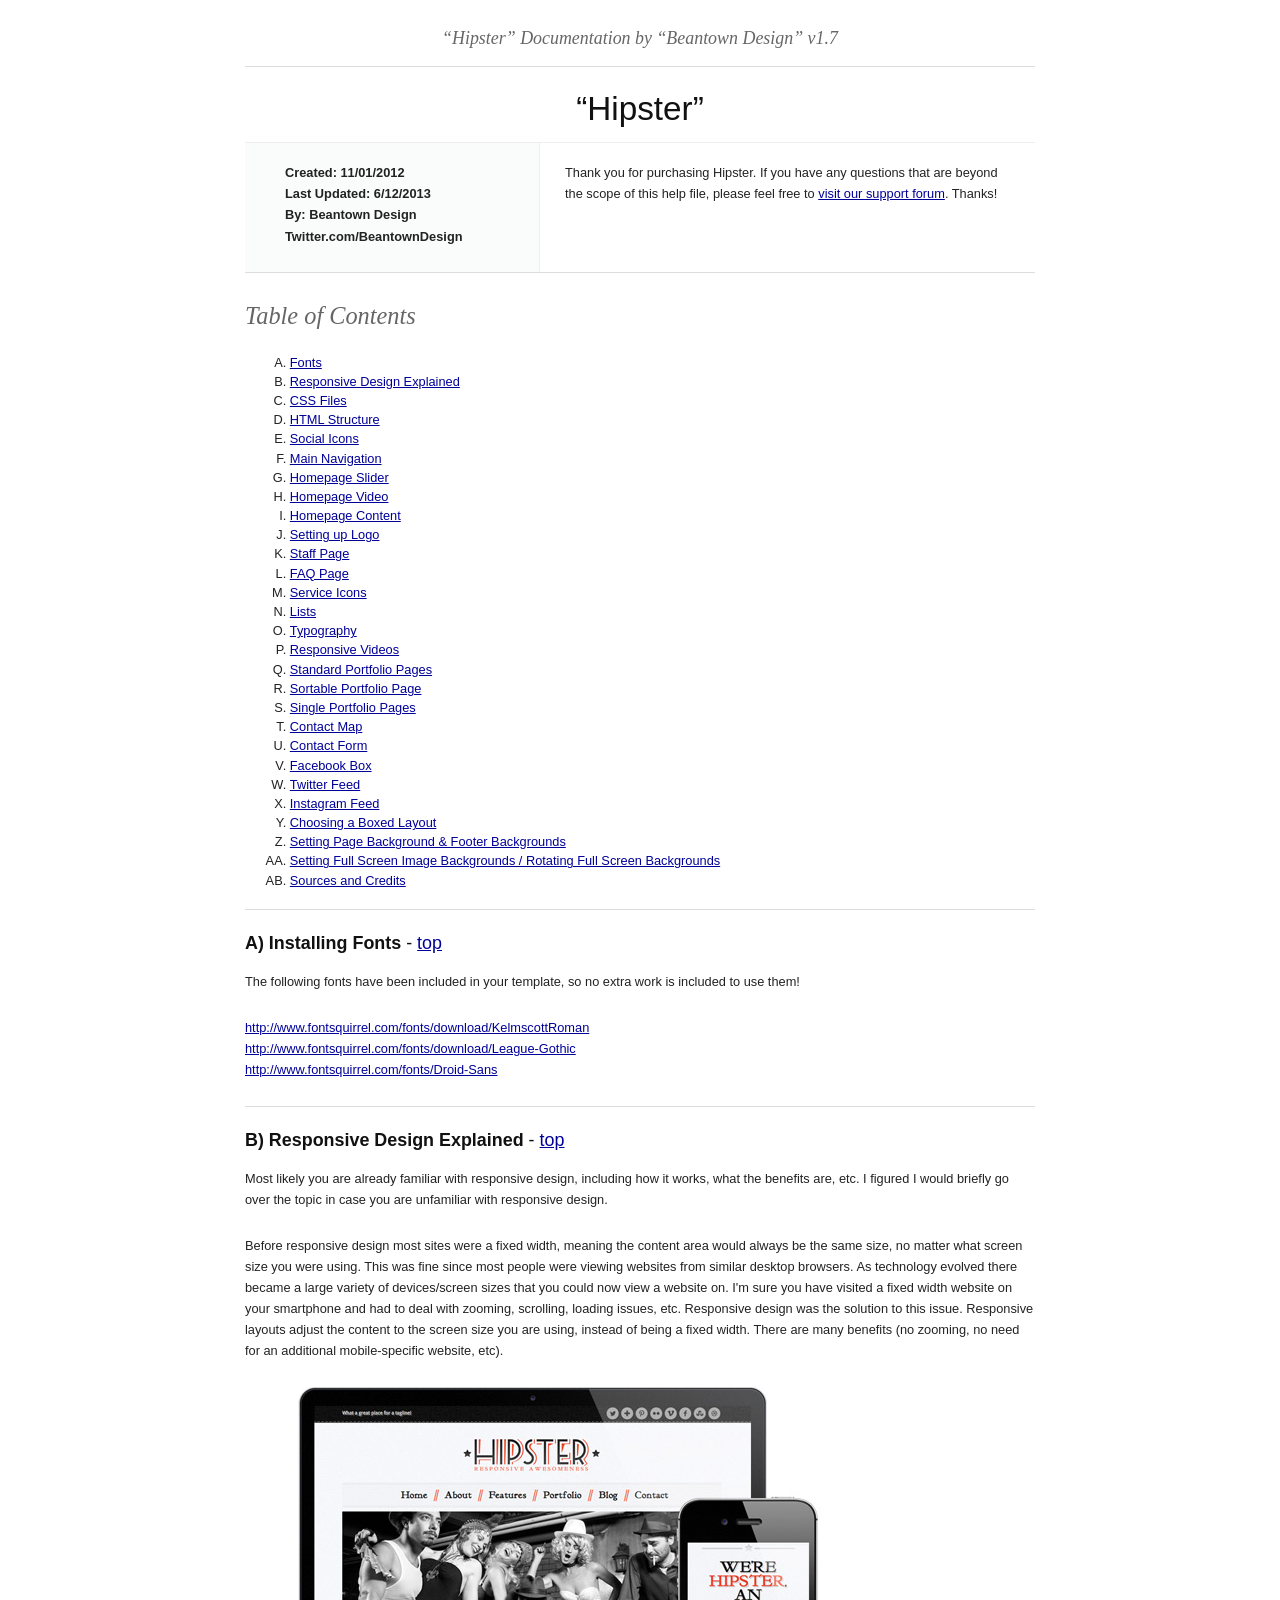
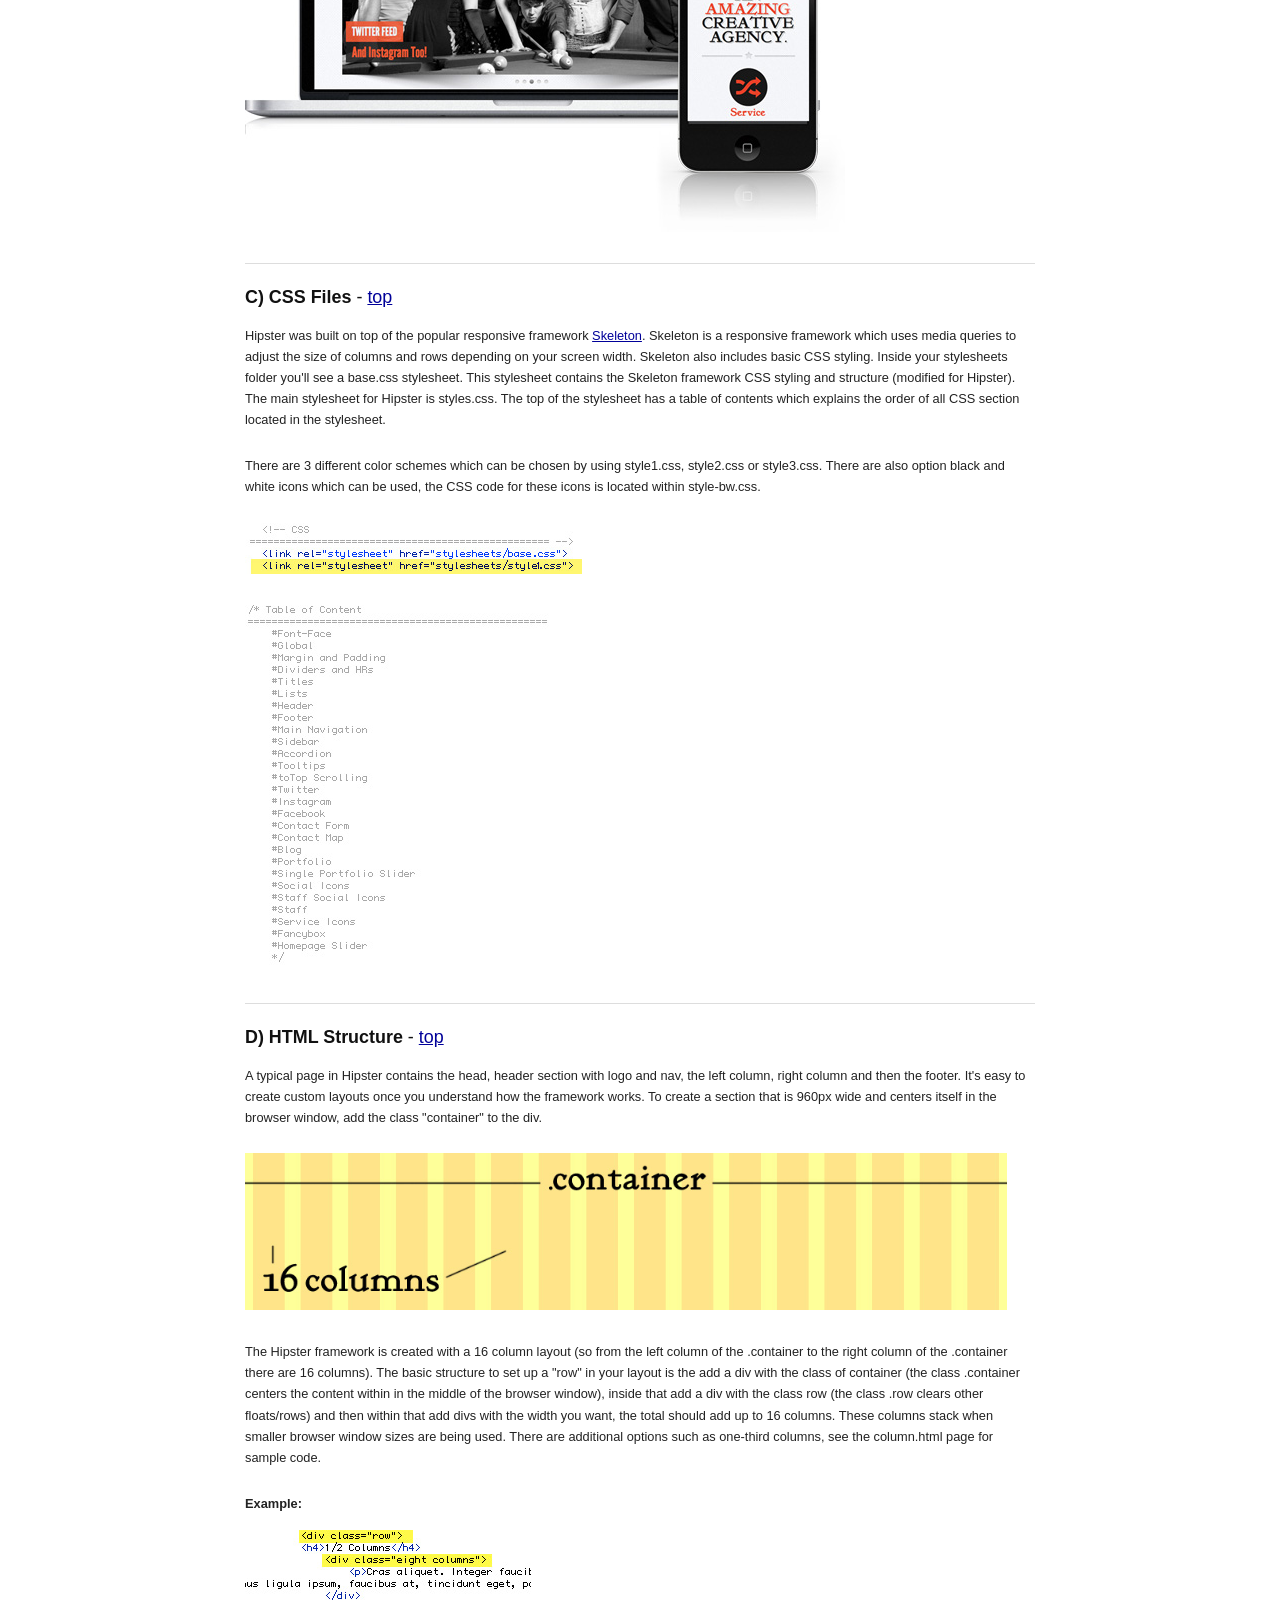
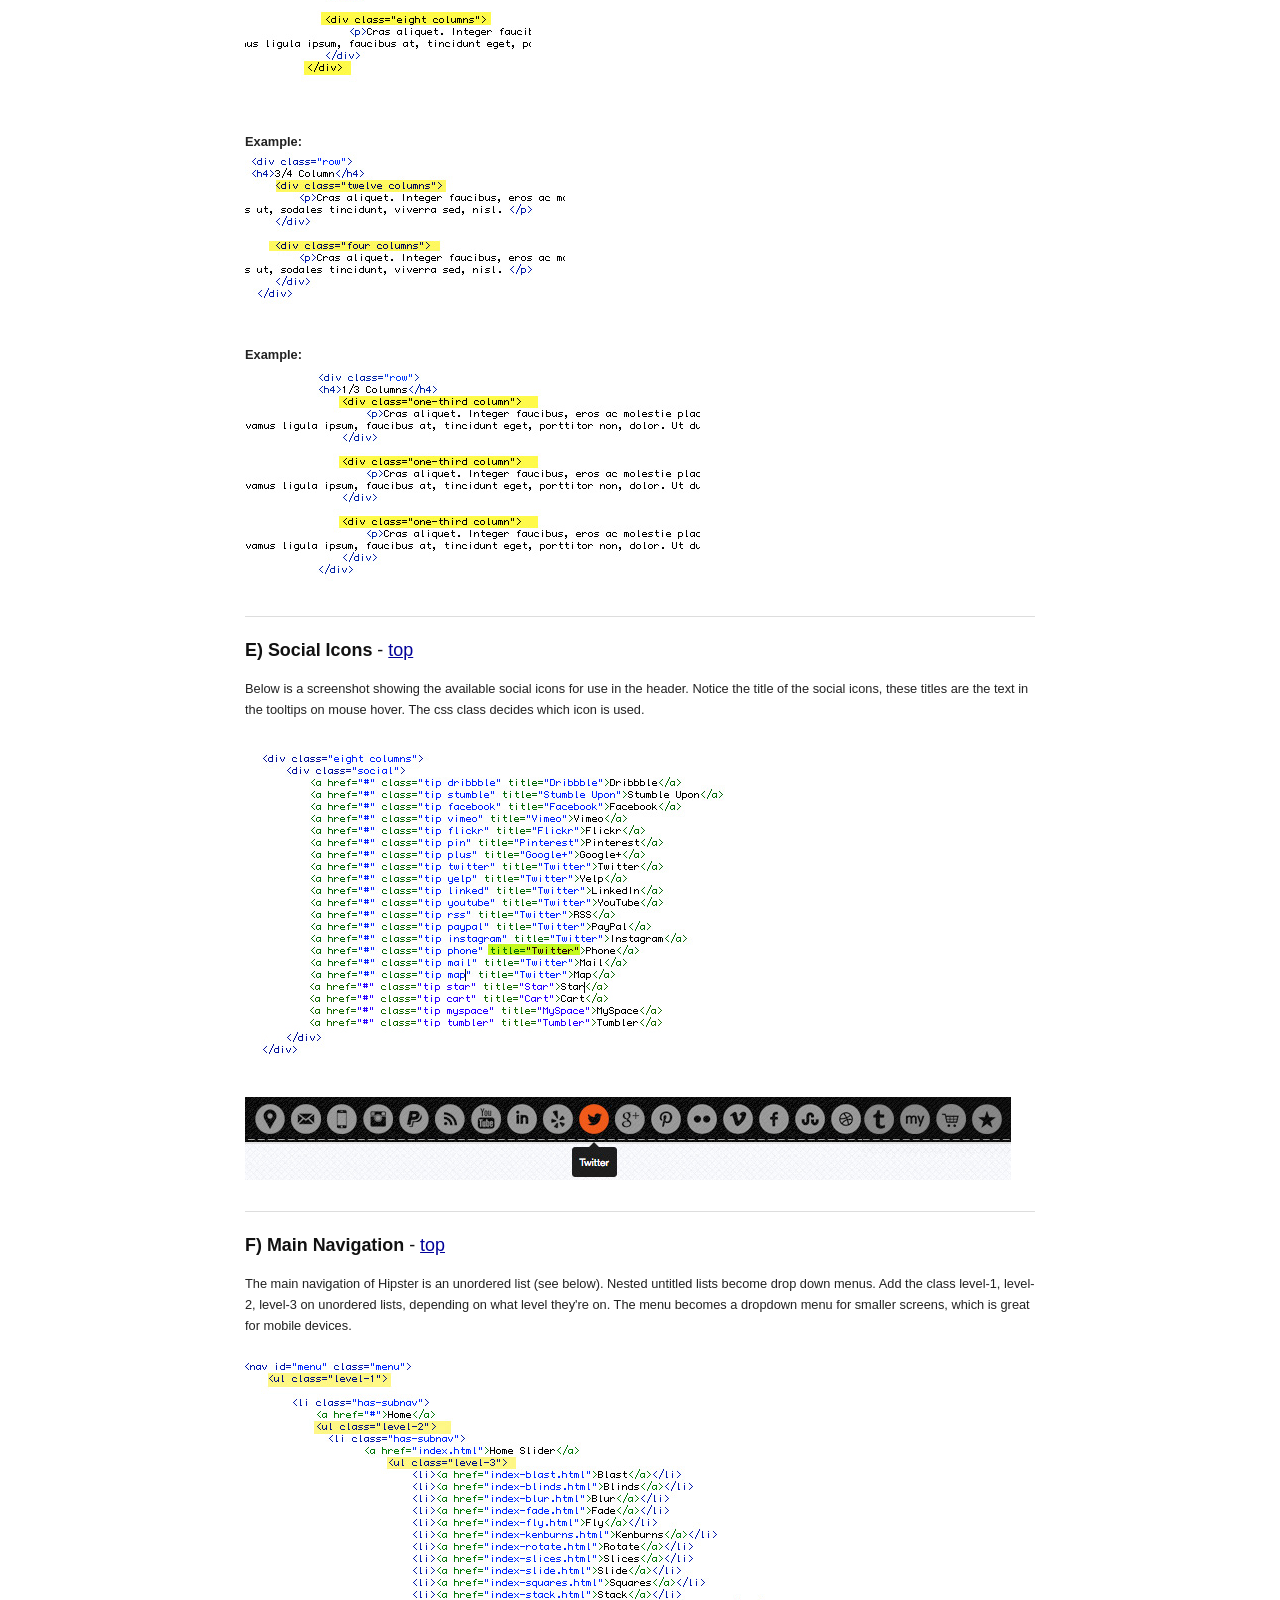
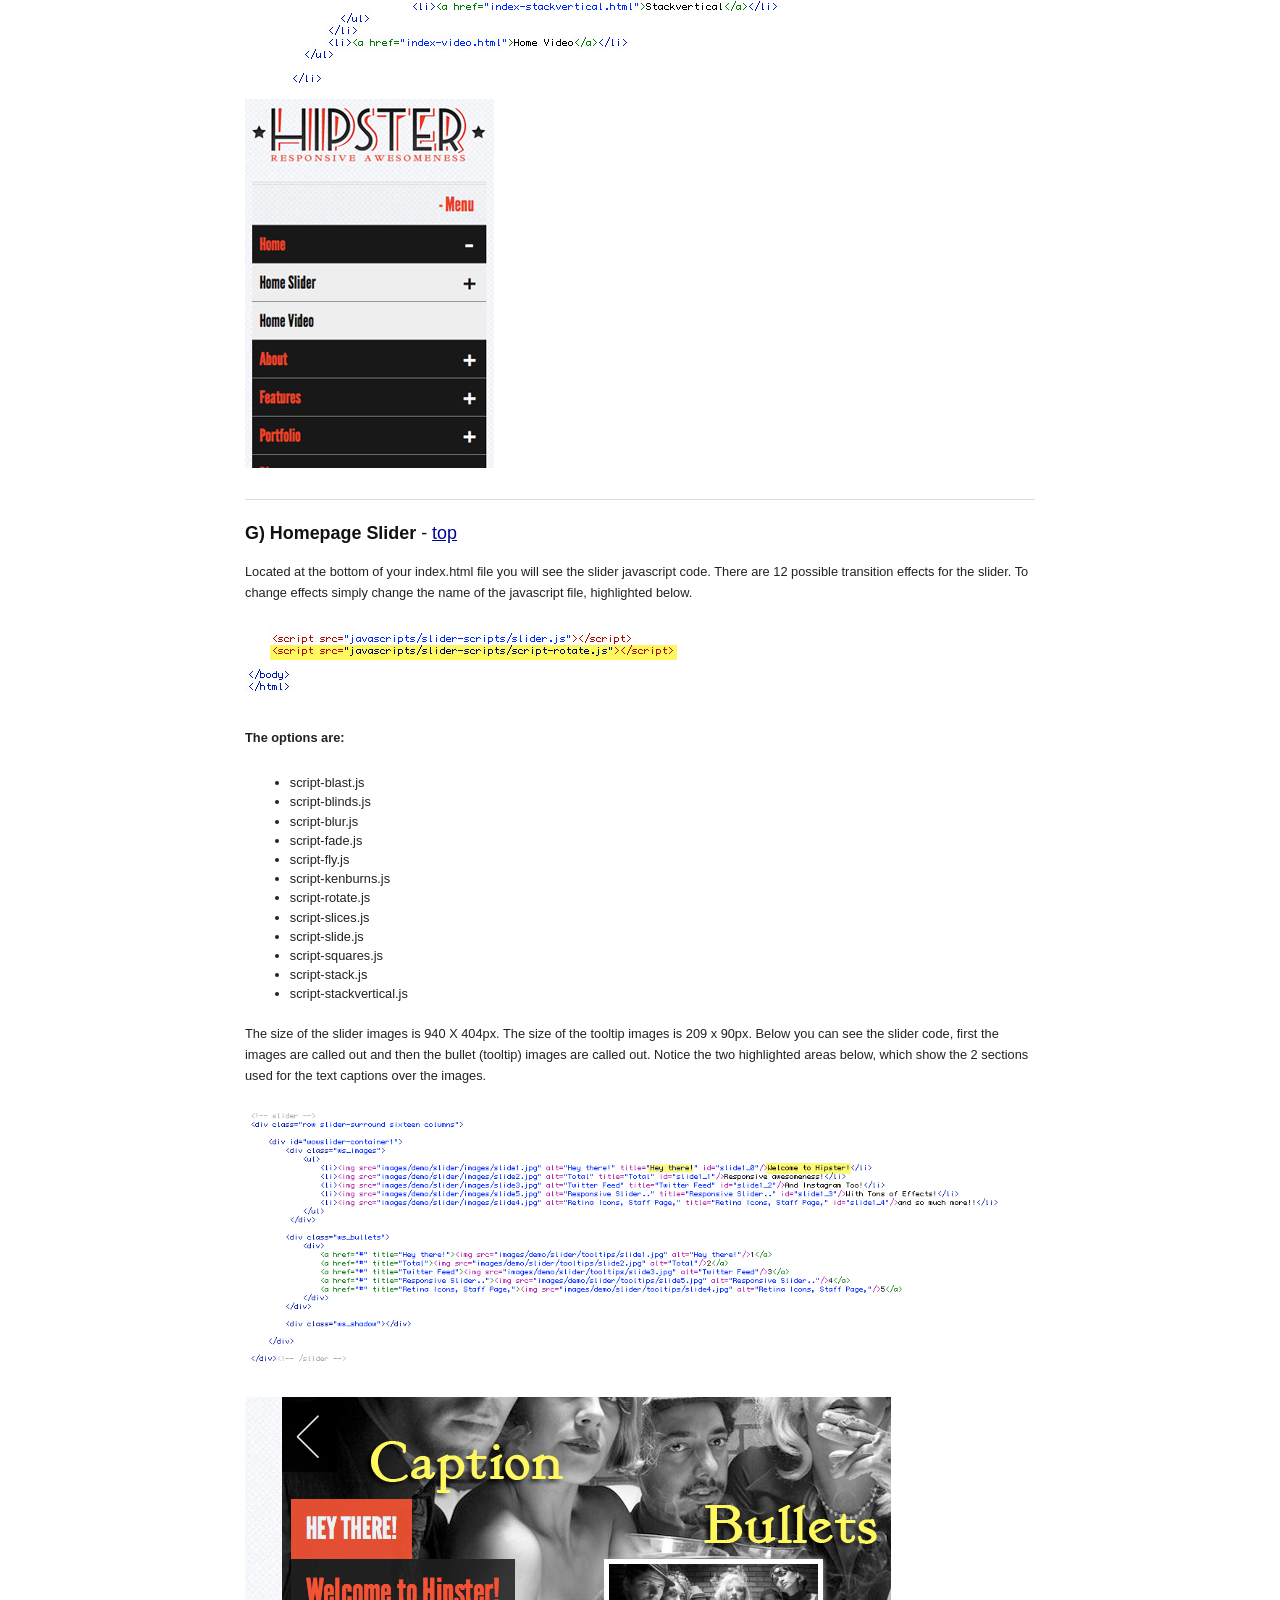
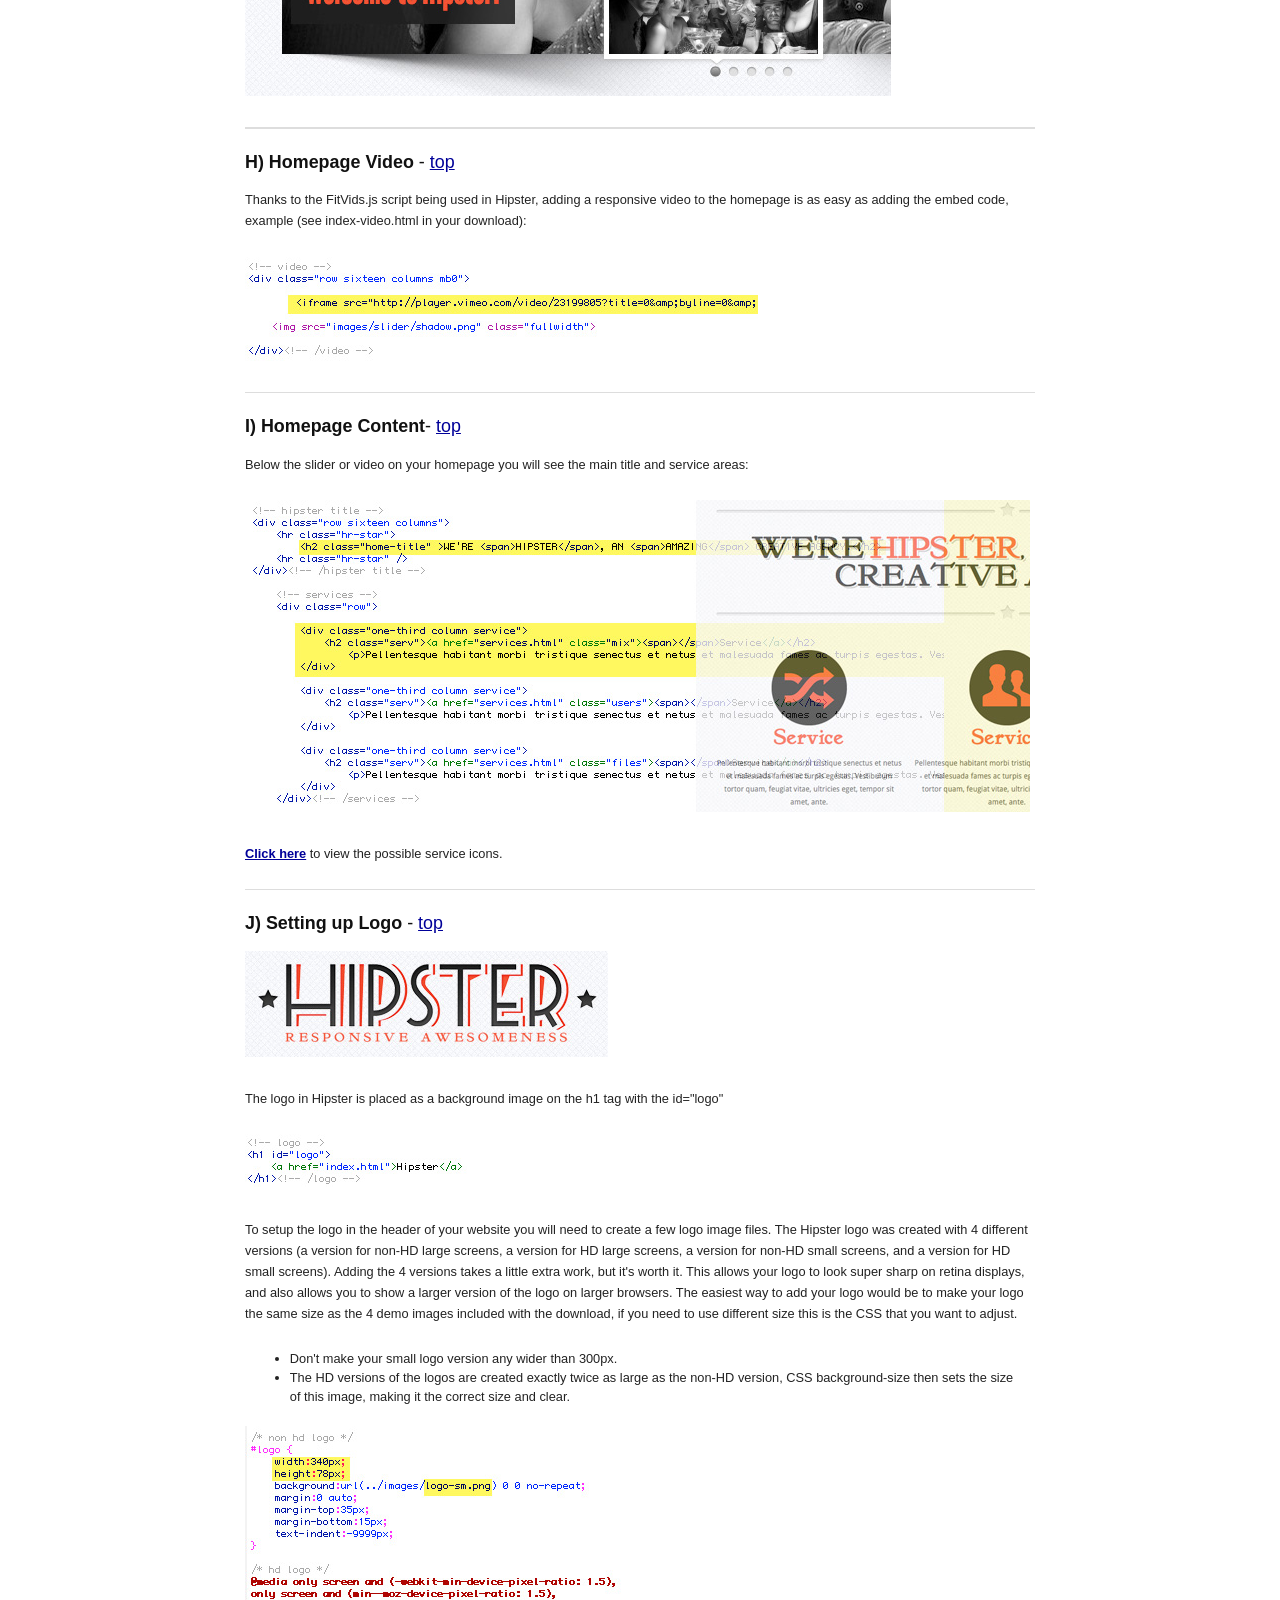
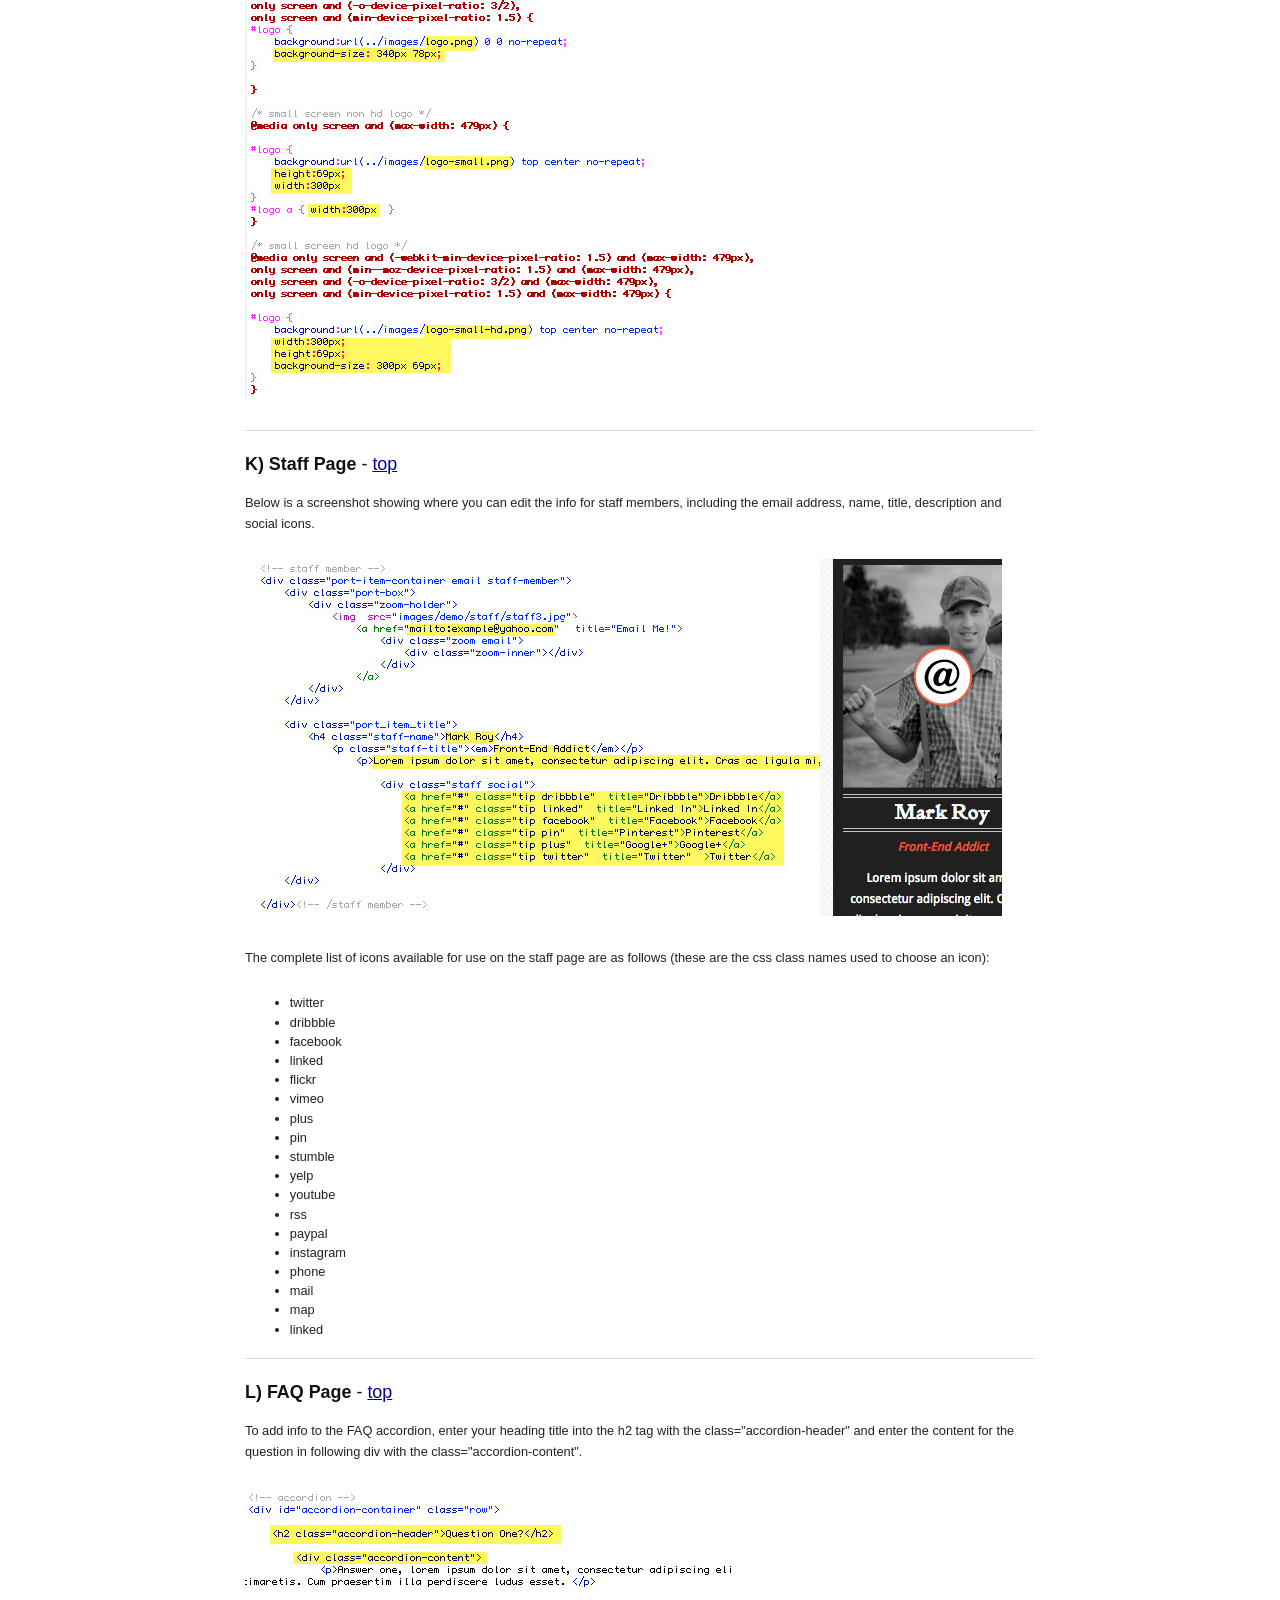
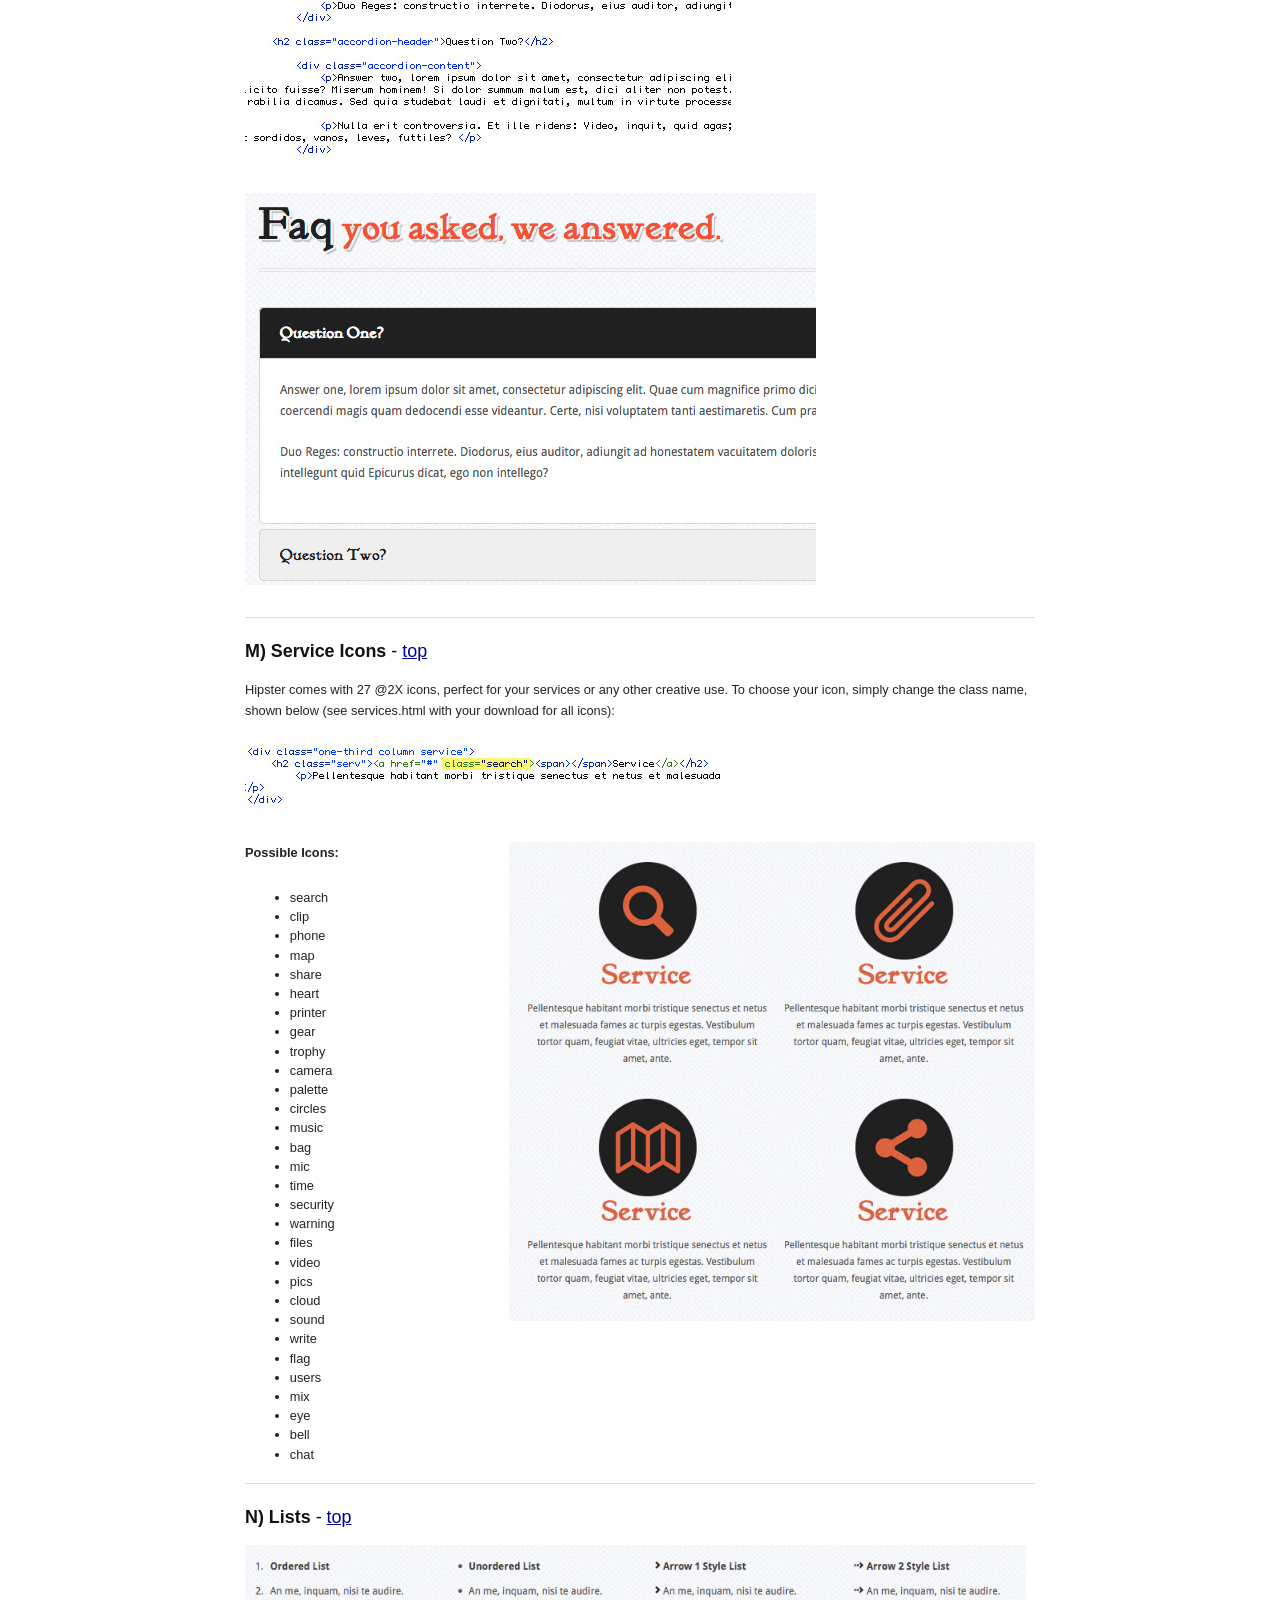
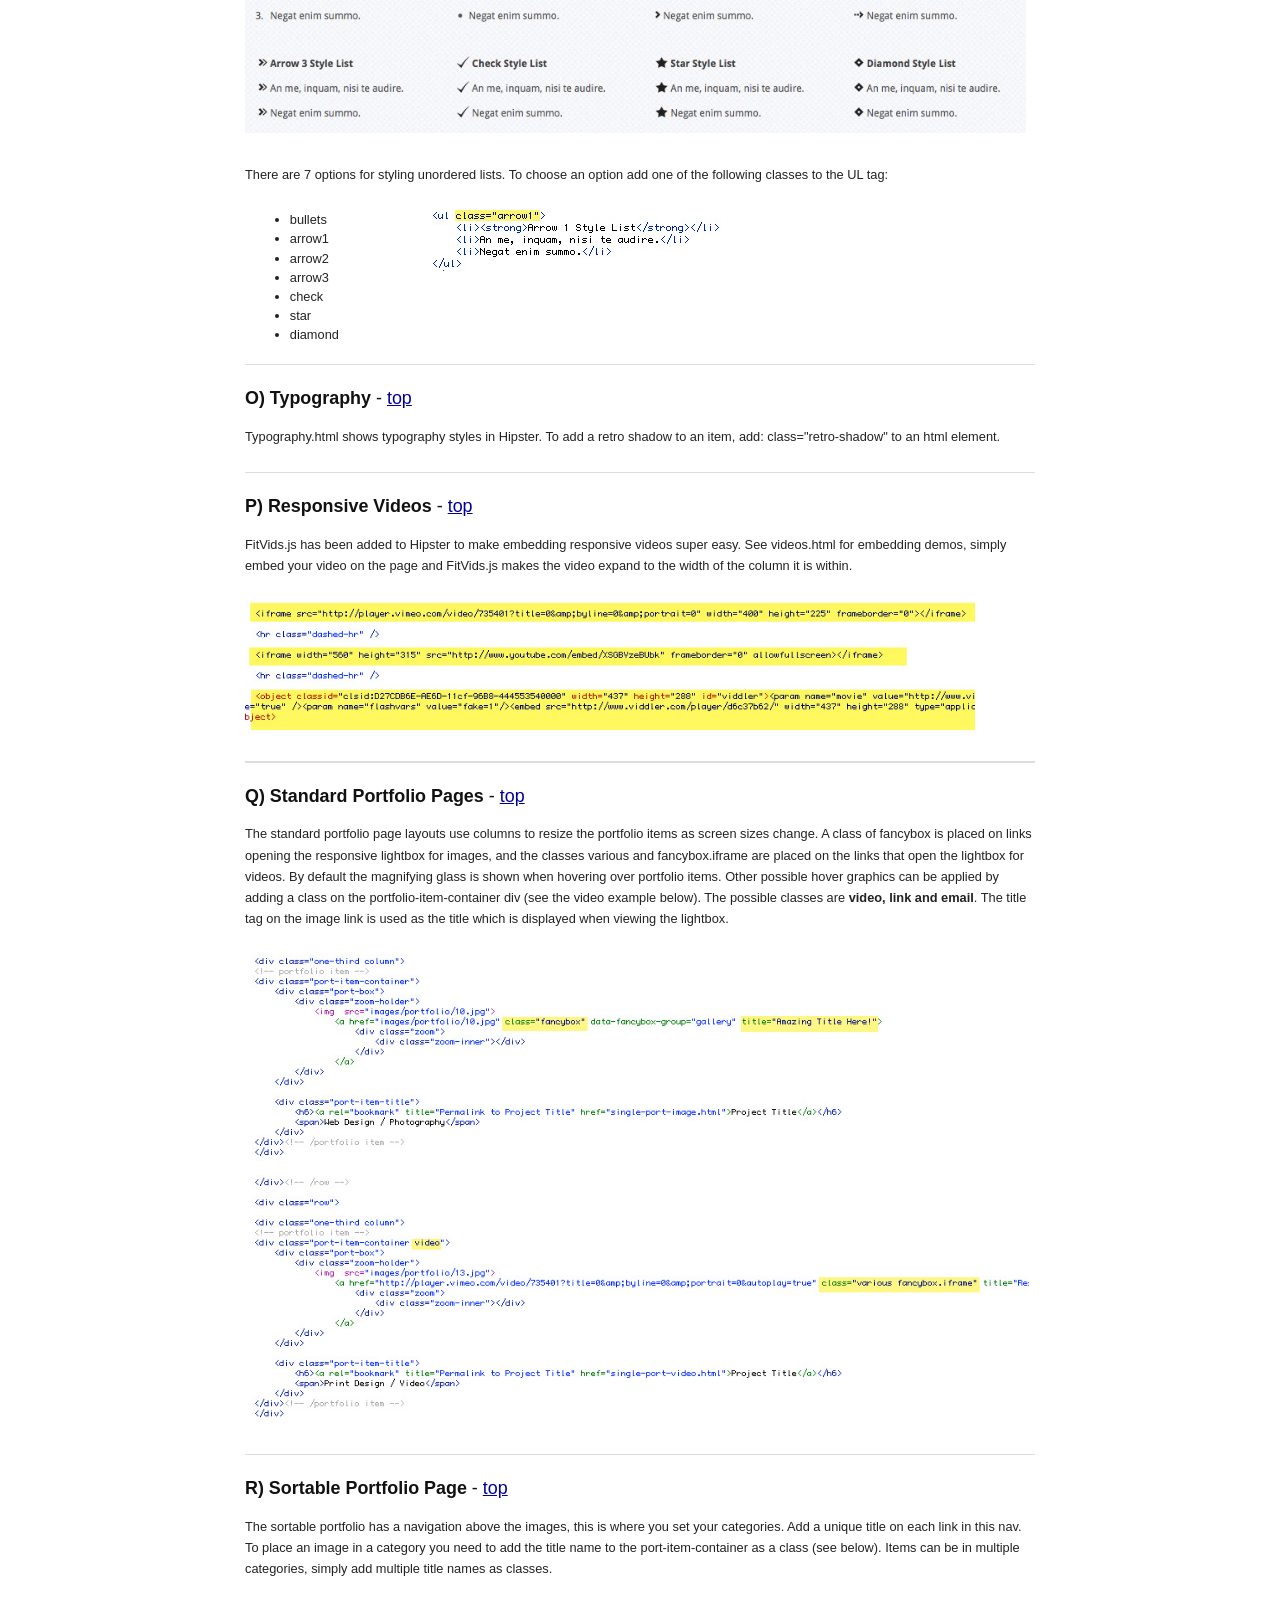
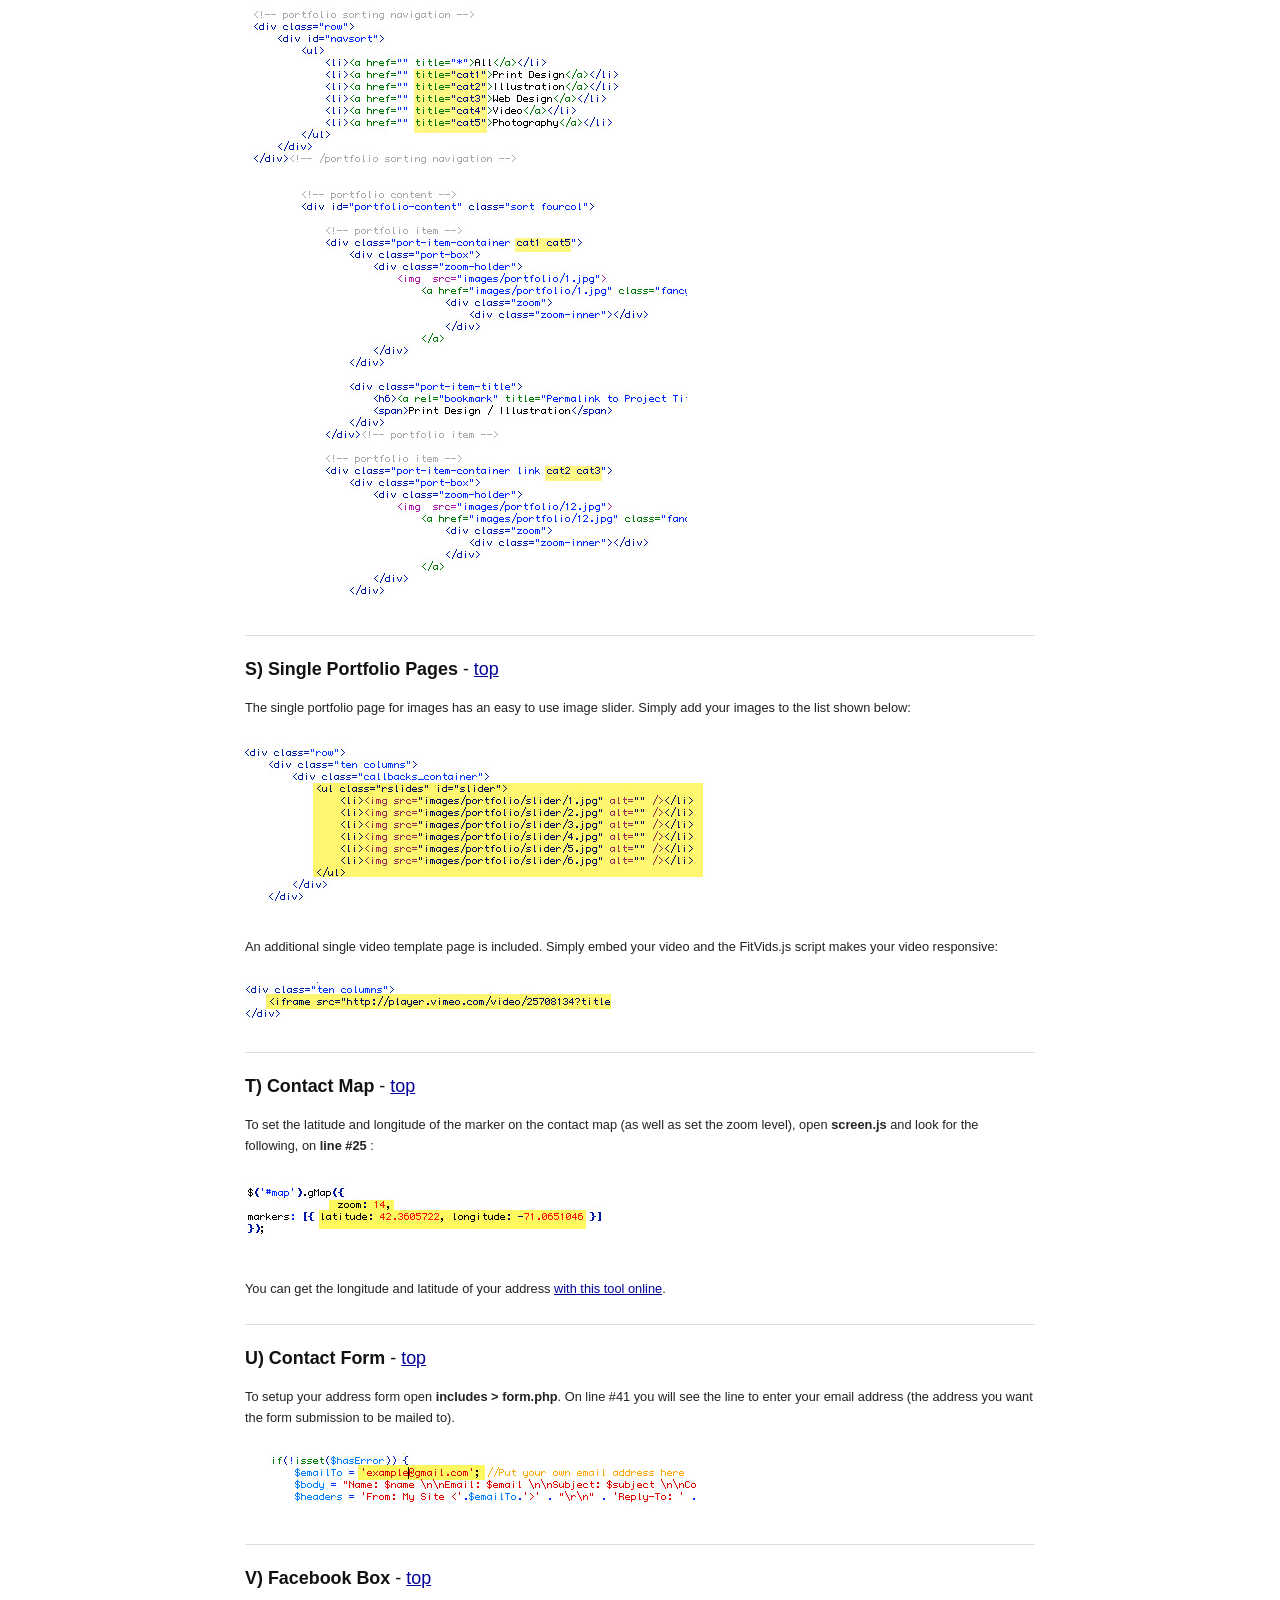
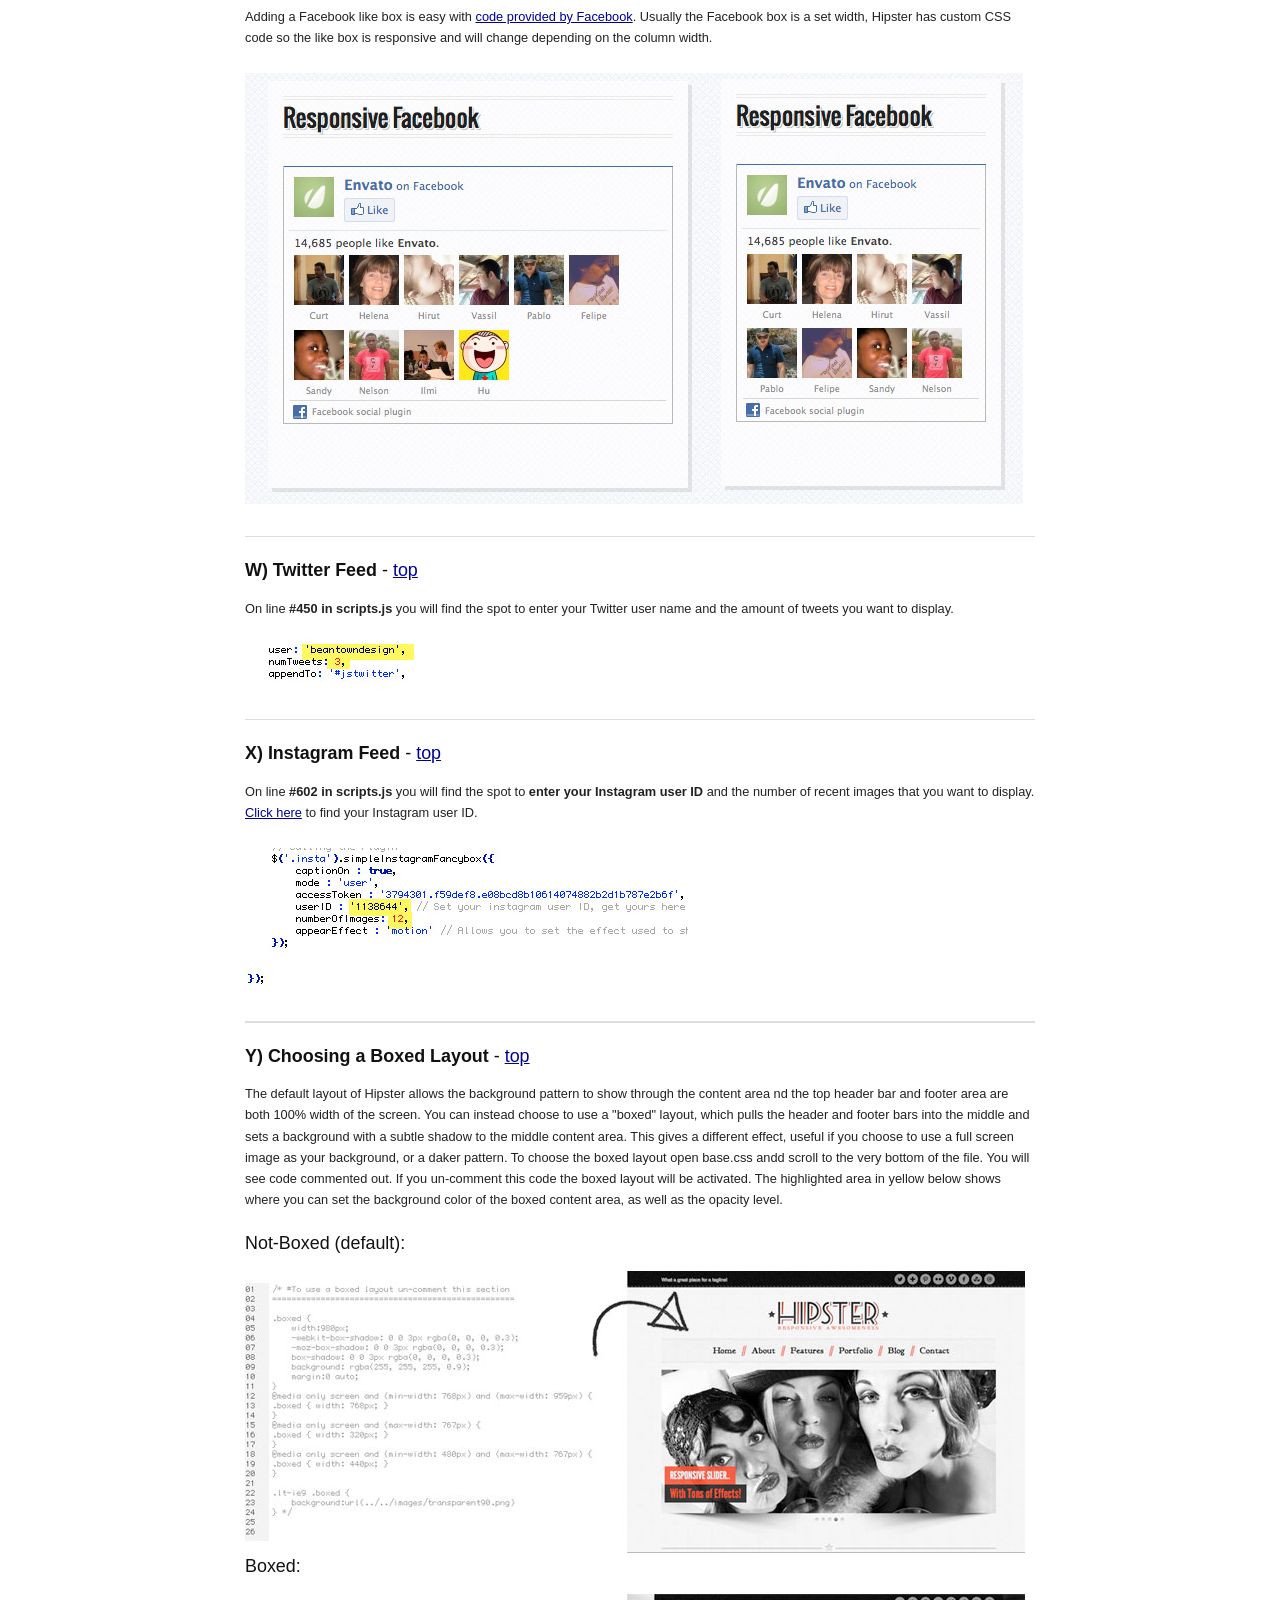
<file: documentation/index.html>
<!DOCTYPE HTML PUBLIC "-//W3C//DTD HTML 4.01//EN" "http://www.w3.org/TR/html4/strict.dtd">
<head lang="en">
	<meta http-equiv="content-type" content="text/html;charset=utf-8">
	<title>Hipster Documentation - Beantown Design</title>
	<!-- Framework CSS -->
	<link rel="stylesheet" href="assets/blueprint-css/screen.css" type="text/css" media="screen, projection">
	<link rel="stylesheet" href="assets/blueprint-css/print.css" type="text/css" media="print">
	<!--[if lt IE 8]><link rel="stylesheet" href="assets/blueprint-css/ie.css" type="text/css" media="screen, projection"><![endif]-->
	<link rel="stylesheet" href="assets/blueprint-css/plugins/fancy-type/screen.css" type="text/css" media="screen, projection">
	<style type="text/css" media="screen">
		p, table, hr, .box { margin-bottom:25px; }
		.box p { margin-bottom:10px; }
	</style>
</head>


<body>
	<div class="container">
	
		<h3 class="center alt">&ldquo;Hipster&rdquo; Documentation by &ldquo;Beantown Design&rdquo; v1.7</h3>
		
		<hr>
		
		<h1 class="center">&ldquo;Hipster&rdquo;</h1>
		
		<div class="borderTop">
			<div class="span-6 colborder info prepend-1">
				<p class="prepend-top">
					<strong>
				Created: 11/01/2012<br>
				  </strong><strong>Last Updated: 6/12/2013<br>
			    By: Beantown Design<br>
			    Twitter.com/BeantownDesign
			    <br>
			    </strong>			    </p>
</div><!-- end div .span-6 -->		
	
			<div class="span-12 last">
				<p class="prepend-top append-0">Thank you for purchasing Hipster. If you have any questions that are beyond the scope of this help file, please feel free to <a href="http://beantowndesign.com/support/forum" target="_blank">visit our support forum</a>.  Thanks!</p>
			</div>
		</div><!-- end div .borderTop -->
		
		<hr>
		
		<h2 id="toc" class="alt">Table of Contents</h2>
		<ol class="alpha">
        	<li><a href="#a">Fonts</a></li>
        	<li><a href="#b">Responsive Design Explained</a></li>
        	<li><a href="#c">CSS Files</a></li>
			<li><a href="#d">HTML Structure</a></li>
			<li><a href="#e">Social Icons</a></li>
			<li><a href="#f">Main Navigation</a></li>
			<li><a href="#g">Homepage Slider</a></li>
			<li><a href="#h">Homepage Video</a></li>
			<li><a href="#i">Homepage Content</a></li>
			<li><a href="#j">Setting up Logo</a></li>
			<li><a href="#k">Staff Page</a></li>
			<li><a href="#l">FAQ Page</a></li>
			<li><a href="#m">Service Icons</a></li>
			<li><a href="#n">Lists</a></li>
			<li><a href="#o">Typography</a></li>
			<li><a href="#p">Responsive Videos</a></li>
			<li><a href="#q">Standard Portfolio Pages</a></li>
			<li><a href="#r">Sortable Portfolio Page</a></li>
			<li><a href="#s">Single Portfolio Pages</a></li>
			<li><a href="#t">Contact Map</a></li>
			<li><a href="#u">Contact Form</a></li>
			<li><a href="#v">Facebook Box</a></li>
			<li><a href="#w">Twitter Feed</a></li>
			<li><a href="#x">Instagram Feed</a></li>
            <li><a href="#y">Choosing a Boxed Layout</a></li>
            <li><a href="#z">Setting Page Background &amp; Footer Backgrounds</a></li>
            <li><a href="#aa">Setting Full Screen Image Backgrounds / Rotating Full Screen Backgrounds</a></li>
			<li><a href="#ab">Sources and Credits</a></li>
		</ol>
		
		<hr>
		
        <!--- section -->
		<h3 id="a"><strong>A) Installing Fonts</strong> - <a href="#toc">top</a></h3>
		<p>The following fonts have been included in your template, so no extra work is included to use them!</p>
		<p><a href="http://www.fontsquirrel.com/fonts/download/KelmscottRoman">http://www.fontsquirrel.com/fonts/download/KelmscottRoman</a><br>
        <a href="http://www.fontsquirrel.com/fonts/download/League-Gothic">http://www.fontsquirrel.com/fonts/download/League-Gothic		</a>		<br>
        <a href="http://www.fontsquirrel.com/fonts/Droid-Sans" target="_blank">http://www.fontsquirrel.com/fonts/Droid-Sans		</a></p>
		
	  <hr><!--- /section -->

		<!--- section -->
		<h3 id="b"><strong>B) Responsive Design Explained</strong> - <a href="#toc">top</a></h3>

		<p>Most likely you are already familiar with responsive design, including how it works, what the benefits are, etc. I figured I would briefly go over the topic in case you are unfamiliar with responsive design.</p>
		<p>Before responsive design most sites were a fixed width, meaning the content area would always be the same size, no matter what screen size you were using. This was fine since most people were viewing websites from similar desktop browsers. As technology evolved there became a large variety of devices/screen sizes that you could now view a website on. I'm sure you have visited a fixed width website on your smartphone and had to deal with zooming, scrolling, loading issues, etc. Responsive design was the solution to this issue. Responsive layouts adjust the content to the screen size you are using, instead of being a fixed width. There are many benefits (no zooming, no need for an additional mobile-specific website, etc). </p>
		<p><img src="assets/images/responsive.jpg" width="600" height="445" alt="responsive"></p> 

		<hr><!--- /section -->
		
        <!--- section -->
		<h3 id="c"><strong>C) CSS Files</strong> - <a href="#toc">top</a></h3>
		
		<p>Hipster was built on top of the popular responsive framework <a href="http://www.getskeleton.com/" target="_blank">Skeleton</a>. Skeleton is a responsive framework which uses media queries to adjust the size of columns and rows depending on your screen width. Skeleton also includes basic CSS styling. Inside your stylesheets folder you'll see a base.css stylesheet. This stylesheet contains the Skeleton framework CSS styling and structure (modified for Hipster). The main stylesheet for Hipster is styles.css.	The top of the stylesheet has a table of contents which explains the order of all CSS section located in the stylesheet.</p>
		<p>There are 3 different color schemes which can be chosen by using style1.css, style2.css or style3.css. There are also option black and white icons which can be used, the CSS code for these icons is located within style-bw.css.</p>
		<p><img src="assets/images/style.jpg" width="337" height="51" alt="style"></p>
		<p><img src="assets/images/toc.jpg" width="398" height="367" alt="toc"></p>
		<hr><!--- /section -->
		
        <!--- section -->
		<h3 id="d"><strong>D) HTML Structure</strong> - <a href="#toc">top</a></h3>
		
		<p>A typical page in Hipster contains the head, header section with logo and nav, the left column, right column and then the footer. It's easy to create custom layouts once you understand how the framework works. To create a section that is 960px wide and centers itself in the browser window, add the class &quot;container&quot; to the div. </p>
		<p><img src="assets/images/columns.jpg" width="762" height="157" alt="columns"></p>
		<p>The Hipster framework is created with a 16 column layout (so from the left column of the .container to the right column of the .container there are 16 columns). The basic structure to set up a "row" in your layout is the add a div with the class of container (the class .container centers the content within in the middle of the browser window), inside that add a div with the class row (the class .row clears other floats/rows) and then within that add divs with the width you want, the total should add up to 16 columns. These columns stack when smaller browser window sizes are being used. There are additional options such as one-third columns, see the column.html page for sample code.</p>
		
        <p><strong>Example:</strong><br /><img src="assets/images/rows.jpg" width="286" height="186" alt="rows"></p>
        <p><strong>Example:</strong><br /><img src="assets/images/columns3.jpg" width="320" height="161" alt="columns"></p>
        <p><strong>Example:</strong><br /><img src="assets/images/columns2.jpg" width="455" height="219" alt="columns"></p>
      <hr><!--- /section -->
        
        
        
   	  <!--- section -->
        <h3 id="e"><strong>E) Social Icons</strong> - <a href="#toc">top</a></h3>
		
	  		<p>Below is a screenshot showing the available social icons for use in the header. Notice the title of the social icons, these titles are the text in the tooltips on mouse hover. The css class decides which icon is used.</p>
	  		<p><img src="assets/images/social2.jpg" alt="social"></p>
            <p><img src="assets/images/social.jpg" alt="social" width="766" height="83"></p>
	  		

		<hr><!--- /section -->
        
        <!--- section -->
        <h3 id="f"><strong>F) Main Navigation</strong> - <a href="#toc">top</a></h3>
		
	  		<p>The main navigation of Hipster is an unordered list (see below). Nested untitled lists become drop down menus. Add the class level-1, level-2, level-3 on unordered lists, depending on what level they're on. The menu becomes a dropdown menu for smaller screens, which is great for mobile devices.</p>
	  		<p><img src="assets/images/nav.jpg" width="550" height="331" alt="nav"><img src="assets/images/mobile.jpg" width="249" height="369" alt="mobile"></p>

		<hr><!--- /section -->
        
        <!--- section -->
        <h3 id="g"><strong>G) Homepage Slider</strong> - <a href="#toc">top</a></h3>
		
	  		<p>Located at the bottom of your index.html file you will see the slider javascript code. There are 12 possible transition effects for the slider. To change effects simply change the name of the javascript file, highlighted below.
      </p>
	  		<p><img src="assets/images/slider-script.jpg" width="436" height="68" alt="slider"></p>
	  		<p><strong>The options are:</strong></p>
	  		<ul>
            	<li>script-blast.js</li>
            	<li>script-blinds.js</li>
            	<li>script-blur.js</li>
            	<li>script-fade.js</li>
            	<li>script-fly.js</li>
            	<li>script-kenburns.js</li>
            	<li>script-rotate.js</li>
            	<li>script-slices.js</li>
            	<li>script-slide.js</li>
            	<li>script-squares.js</li>
            	<li>script-stack.js</li>
            	<li>script-stackvertical.js</li>
            </ul>
            
      <p>The size of the slider images is 940 X 404px. The size of the tooltip images is 209 x 90px. Below you can see the slider code, first the images are called out and then the bullet (tooltip) images are called out. Notice the two highlighted areas below, which show the 2 sections used for the text captions over the images.</p>
      <p><img src="assets/images/slider.jpg" width="759" height="255" alt="slider"></p>
            
            <p><img src="assets/images/caption.jpg" width="646" height="299" alt="caption"></p>

		<hr><!--- /section -->
        
        <!--- section -->
        <h3 id="h"><strong>H) Homepage Video</strong> - <a href="#toc">top</a></h3>
		
	  		<p>Thanks to the FitVids.js script being used in Hipster, adding a responsive video to the homepage is as easy as adding the embed code, example (see index-video.html in your download):</p>
	  		<p><img src="assets/images/video.jpg" width="513" height="104"></p>

		<hr><!--- /section -->
        
        <!--- section -->
        <h3 id="i"><strong>I) Homepage Content</strong>- <a href="#toc">top</a></h3>
		
	  		<p>Below the slider or video on your homepage you will see the main title and service areas:</p>
	  		<p><img src="assets/images/home-content.jpg" width="785" height="312" alt="home"></p>
            
            <p><strong><a href="#m">Click here</a></strong> to view the possible service icons.</p>

		<hr><!--- /section -->
        
        <!--- section -->
        <h3 id="j"><strong>J) Setting up Logo</strong> - <a href="#toc">top</a></h3>
        <p><img src="assets/images/logo.jpg" width="363" height="106" alt="logo"></p>
		
	  		<p>The logo in Hipster is placed as a background image on the h1 tag with the id=&quot;logo&quot;</p>
            <p><img src="assets/images/logo-code.jpg" width="222" height="53" alt="logo"></p>
	  		<p>To setup the logo in the header of your website you will need to create a few logo image files. The Hipster logo was created with 4 different versions	(a	version for non-HD large screens, a version for HD large screens, a version for non-HD small screens, and a version for HD small screens). Adding the 4 versions takes a little extra work, but it's worth it. This allows your logo to look super sharp on retina displays, and also allows you to show a larger version of the logo on larger browsers. The easiest way to add your logo would be to make your logo the same size as the 4 demo images included with the download, if you need to use different size this is the CSS that you want to adjust.</p>
	  		<ul>
            <li>Don't make your small logo version any wider than 300px.</li>
            <li>The HD versions of the logos are created exactly twice as large as the non-HD version, CSS background-size then sets the size of this image, making it the correct size and clear.</li>
            </ul>
	  		
	  		<p><img src="assets/images/logo-css.jpg" width="537" height="573" alt="logo"></p>
  		<hr><!--- /section -->
        
        <!--- section -->
        <h3 id="k"><strong>K) Staff Page </strong>- <a href="#toc">top</a></h3>
		
	  		<p>Below is a screenshot showing where you can edit the info for staff members, including the email address, name, title, description and social icons.</p>
	  		<p><img src="assets/images/staff.jpg" width="757" height="357" alt="staff"></p>
            
            <p>The complete list of icons available for use on the staff page are as follows (these are the css class names used to choose an icon):</p>
            
            <ul>
<li>twitter</li>
<li>dribbble</li>
<li>facebook</li>
<li>linked</li>
<li>flickr</li>
<li>vimeo</li>
<li>plus</li>
<li>pin</li>
<li>stumble</li>
<li>yelp</li>
<li>youtube</li>
<li>rss</li>
<li>paypal</li>
<li>instagram</li>
<li>phone</li>
<li>mail</li>
<li>map</li>
<li>linked</li>

</ul>

		<hr><!--- /section -->
        
        <!--- section -->
        <h3 id="l"><strong>L) FAQ Page</strong> - <a href="#toc">top</a></h3>
		
	  		<p>To add info to the FAQ accordion, enter your heading title into the h2 tag with the class=&quot;accordion-header&quot; and enter the content for the question in following div with the class=&quot;accordion-content&quot;.</p>
	  		<p><img src="assets/images/faq-code.jpg" width="486" height="275" alt="faq"></p>
	  		<p><img src="assets/images/faq.jpg" width="571" height="392" alt="faq"></p>

		<hr><!--- /section -->
        
        <!--- section -->
        <h3 id="m"><strong>M) Service Icons</strong> - <a href="#toc">top</a></h3>
		
	  		<p>Hipster comes with 27 @2X icons, perfect for your services or any other creative use. To choose your icon, simply change the class name, shown below (see services.html with your download for all icons):</p>
            <p><img src="assets/images/service.jpg" width="478" height="65" alt="services"></p>
            <img src="assets/images/services-icon.jpg" width="526" height="479" alt="icons" style="float:right">
      <p><strong>Possible Icons:</strong></p>
            <ul>
            	<li>search</li>
            	<li>clip</li>
            	<li>phone</li>
            	<li>map</li>
            	<li>share</li>
            	<li>heart</li>
            	<li>printer</li>
            	<li>gear</li>
            	<li>trophy</li>
            	<li>camera</li>
            	<li>palette</li>
            	<li>circles</li>
            	<li>music</li>
            	<li>bag</li>
            	<li>mic</li>
            	<li>time</li>
            	<li>security</li>
            	<li>warning</li>
            	<li>files</li>
            	<li>video</li>
            	<li>pics</li>
            	<li>cloud</li>
            	<li>sound</li>
            	<li>write</li>
            	<li>flag</li>
            	<li>users</li>
            	<li>mix</li>
            	<li>eye</li>
            	<li>bell</li>
            	<li>chat</li>
            </ul>

		<hr><!--- /section -->
        
        <!--- section -->
        <h3 id="n"><strong>N) Lists</strong> - <a href="#toc">top</a></h3>
		
	  		<p><img src="assets/images/lists.jpg" width="781" height="188" alt="lists"></p>
            
<p>There are 7 options for styling unordered lists. To choose an option add one of the following classes to the  UL tag:</p>
<img src="assets/images/list.jpg" width="302" height="61" alt="list" style="float:right; margin-right:300px">
<ul>
   	  <li>bullets</li>
            	<li>arrow1</li>
            	<li>arrow2</li>
            	<li>arrow3</li>
            	<li>check</li>
            	<li>star</li>
            	<li>diamond</li>
            </ul>

		<hr><!--- /section -->
        
        <!--- section -->
        <h3 id="o"><strong>O) Typography </strong>- <a href="#toc">top</a></h3>
		
	  		<p>Typography.html shows typography styles in Hipster. To add a retro shadow to an item, add: class=&quot;retro-shadow&quot; to an html element.</p>

		<hr><!--- /section -->
        
        <!--- section -->
        <h3 id="p"><strong>P) Responsive Videos</strong> - <a href="#toc">top</a></h3>
		
	  		<p>FitVids.js has been added to Hipster to make embedding responsive videos super easy. See videos.html for embedding demos, simply embed your video on the page and FitVids.js makes the video expand to the width of the column it is within.</p>
	  		<p><img src="assets/images/videos.jpg" width="730" height="129" alt="videos"></p>

		
	  <hr><!--- /section -->
        
        <!--- section -->
        <h3 id="q"><strong>Q) Standard Portfolio Pages</strong> - <a href="#toc">top</a></h3>
		
	  		<p>The standard portfolio page layouts use columns to resize the portfolio items as screen sizes change. A class of fancybox is placed on links opening the responsive lightbox for images, and the classes various and fancybox.iframe are placed on the links that open the lightbox for videos. By default the magnifying glass is shown when hovering over portfolio items. Other possible hover graphics can be applied by adding a class on the portfolio-item-container div (see the video example below). The possible classes are <strong>video, link and email</strong>. The title tag on the image link is used as the title which is displayed when viewing the lightbox.</p>
	  		<p><img src="assets/images/fancybox.jpg" width="784" height="469" alt="fancybox"></p>

		<hr><!--- /section -->
        
        <!--- section -->
        <h3 id="r"><strong>R) Sortable Portfolio Page </strong>- <a href="#toc">top</a></h3>
		
	  		<p>The sortable portfolio has a navigation above the images, this is where you set your categories. Add a unique title on each link in this nav. To place an image in a category you need to add the title name to the port-item-container as a class (see below). Items can be in multiple categories, simply add multiple title names as classes.</p>
	  		<p><img src="assets/images/sortable.jpg" width="442" height="599" alt="sortable"></p>

		<hr><!--- /section -->
        
        <!--- section -->
        <h3 id="s"><strong>S) Single Portfolio Pages</strong> - <a href="#toc">top</a></h3>
		
	  		<p>The single portfolio page for images has an easy to use image slider. Simply add your images to the list shown below:</p>
	  		<p><img src="assets/images/single-portfolio.jpg" width="467" height="162" alt="single"></p>
	  		<p>An additional single video template page is included. Simply embed your video and the FitVids.js script makes your video responsive:</p>
	  		<p><img src="assets/images/single-video.jpg" width="366" height="39" alt="video"></p>

		<hr><!--- /section -->
        
        
        
      <!--- section -->
        <h3 id="t"><strong>T) Contact Map</strong> - <a href="#toc">top</a></h3>
		
	  		<p>To set the latitude and longitude of the marker on the contact map (as well as set the zoom level), open <strong>screen.js</strong> and look for the following, on <strong>line #25</strong> :</p>
	  		<p><img src="assets/images/map.jpg" width="368" height="65" alt="map"></p>
	  		<p>You can get the longitude and latitude of your address <a href="http://itouchmap.com/latlong.html" target="_blank">with this tool online</a>.</p>

		<hr><!--- /section -->
        
        <!--- section -->
        <h3 id="u"><strong>U) Contact Form</strong> - <a href="#toc">top</a></h3>
		
	  		<p>To setup your address form open <strong>includes > form.php</strong>. On line #41 you will see the line to enter your email address (the address you want the form submission to be mailed to).</p>
	  		<p><img src="assets/images/email.jpg" width="451" height="60" alt="email"></p>

		<hr><!--- /section -->
        
        <!--- section -->
        <h3 id="v"><strong>V) Facebook Box</strong> - <a href="#toc">top</a></h3>
		
	  		<p>Adding a Facebook like box is easy with <a href="http://developers.facebook.com/docs/reference/plugins/like-box/" target="_blank">code provided by Facebook</a>. Usually the Facebook box is a set width, Hipster has custom CSS code so the like box is responsive and will change depending on the column width.</p>
            
            <p><img src="assets/images/facebook.jpg" width="778" height="431" alt="facebook"></p>

		<hr><!--- /section -->
        
        <!--- section -->
        <h3 id="w"><strong>W) Twitter Feed</strong> - <a href="#toc">top</a></h3>
		
	  		<p>On line <strong>#450 in scripts.js</strong> you will find the spot to enter your Twitter user name and the amount of tweets you want to display.</p>
	  		<p><img src="assets/images/twitter.jpg" width="170" height="44" alt="twitter"></p>

		<hr><!--- /section -->
        
        <!--- section -->
        <h3 id="x"><strong>X) Instagram Feed</strong> - <a href="#toc">top</a></h3>
		
	  		<p>On line <strong>#602 in scripts.js</strong> you will find the spot to <strong>enter your Instagram user ID</strong> and the number of recent images that you want to display. <a href="http://yvesvanbroekhoven.github.com/get-your-instagram-user-id/" target="_blank">Click here</a> to find your Instagram user ID.</p>
	  		<p><img src="assets/images/instagram.jpg" width="443" height="142" alt="instagram"></p>

		<hr><!--- /section -->
        
        <!--- section -->
        <h3 id="y"><strong>Y) Choosing a Boxed Layout</strong> - <a href="#toc">top</a></h3>
		
	  		<p>The default layout of Hipster allows the background pattern to show through the content area nd the top header bar and footer area are both 100% width of the screen. You can instead choose to use a "boxed" layout, which pulls the header and footer bars into the middle and sets a background with a subtle shadow to the middle content area. This gives a different effect, useful if you choose to use a full screen image as your background, or a daker pattern. To choose the boxed layout open base.css andd scroll to the very bottom of the file. You will see code commented out. If you un-comment this code the boxed layout will be activated. The highlighted area in yellow below shows where you can set the background color of the boxed content area, as well as the opacity level.</p>
	  <h3>Not-Boxed (default):</h3>
        <img src="assets/images/not-boxed.jpg" width="780" height="282" alt="not-boxed">
        <h3>Boxed:</h3>
        <img src="assets/images/boxed.jpg"  alt="boxed">
      <hr><!--- /section -->
        
        <!--- section -->
        <h3 id="z"><strong>Z) Setting Page Background &amp; Footer Backgrounds</strong> - <a href="#toc">top</a></h3>
		
	  		<p>Included with Hipster are multiple background textures for customizing your site. The images are broken into light and dark folders inside the images > backgronds folder. Below you can see the code you need to change in your stylesheet to choose a different background.</p>
	  		<p><img src="assets/images/backs.jpg" alt="backs"></p>

		<hr><!--- /section -->
        
        <!--- section -->
        <h3 id="aa"><strong>AA) Setting Full Screen Image Backgrounds / Rotating Full Screen Backgrounds</strong> - <a href="#toc">top</a></h3>
		
	  <p>Setting a full screen image and setting multiple transitioning full screen background images on a page is simple, just use the code below. You can also change the transition speed with this code. Place the code at the bottom of your page.</p>
	  		<p><strong>Single Image:</strong><br /><img src="assets/images/full1.jpg"  alt="full"></p>
            <p><strong>Rotating Images:</strong><br /><img src="assets/images/full2.jpg"  alt="full"></p>

		<hr><!--- /section -->
        
        
		
	  <h3 id="ab"><strong>AB) Sources and Credits</strong> - <a href="#toc">top</a></h3>
		
		<p>I've used the following images, scripts or other files as listed.
		
		<ul>
            <li><a href="http://onehackoranother.com/projects/jquery/tipsy/" target="_blank">Tipsy</a> (MIT license)</li>
            <li><a href="http://www.smashinglabs.pl/gmap" target="_blank">gMap</a> (MIT license)</li>
            <li><a href="http://responsiveslides.com" target="_blank">Responsive Slides</a> (MIT license)</li>
            <li><a href="https://github.com/srobbin/jquery-backstretch" target="_blank">jQuery Backstretch</a> (MIT license)</li>
          <li><a href="http://isotope.metafizzy.co" target="_blank">Isotope</a> (Commercial license)</li>
            
            <li><a href="http://wowslider.com/" target="_blank">WOW! Slider</a> (Enterprise license)</li>
			
            <li><a href="http://www.mattvarone.com/web-design/uitotop-jquery-plugin/" target="_blank">UItoTop</a> (GNU GPLv2 license)</li>
            <li><a href="http://fancyapps.com/fancybox/" target="_blank">fancyBox</a> (Commercial license)</li>
            <li><a href="http://codecanyon.net/item/simple-instagram-fancybox/2621553" target="_blank">jQuery Simple Instagram Fancybox</a> (Extended license)</li>
            <li><a href="http://fitvidsjs.com/">FitVids</a> (WTFPL license)</li>
            <li><a href="http://www.getskeleton.com/" target="_blank">Get Skeleton Framework</a> (MIT license)</li>
            <li>Backgrounds from <a href="http://subtlepatterns.com/" target="_blank">subtlepatterns.com</a> (CC BY-SA license)</li>
            <li>Droid Sans font from <a href="https://developers.google.com/webfonts/" target="_blank">Google Font API</a> (<a href="http://www.apache.org/licenses/LICENSE-2.0.html" target="_blank">Apache license</a>)</li>
            <li>Fonts from <a href="http://www.fontsquirrel.com/" target="_blank">fontsquirrel.com</a> (SIL Open Font license)</li>
            <li>Icons from <a href="http://www.entypo.com/" target="_blank">entypo.com</a> (CC BY-SA license)</li>
			<li>Demo Photos from Photodune</li>
			<li>Demo Videos:
			  <ul>
              	<li><a href="http://vimeo.com/735401" target="_blank">http://vimeo.com/735401</a></li>
			  	<li><a href="http://www.youtube.com/watch?v=XSGBVzeBUbk" target="_blank">http://www.youtube.com/watch?v=XSGBVzeBUbk</a></li>
		    	<li><a href="http://vimeo.com/23199805" target="_blank">http://vimeo.com/23199805</a></li>
              </ul>
		</ul>
		
		<hr>
		
		<p>Once again, thank you so much for purchasing Hipster! Make sure to follow Beantown Design on <a href="http://twitter.com/beantowndesign" target="_blank">Twitter</a>, <a href="http://www.facebook.com/pages/Beantown-Design/116776085032137" target="_blank">Facebook</a>, <a href="themeforest.net/user/beantowndesign" target="_blank">ThemeForest</a> (for updates and new items), and check out <a href="http://WebDesignAndSuch.com" target="_blank">WebDesignAndSuch.com</a>, Beantown Design's web design/development blog. If you need help please <a href="http://support.beantowndesign.com" target="_blank">visit our support forum</a>.</p> 
		
		<p class="append-bottom alt large"><strong>Beantown Design</strong></p>
		<p><a href="#toc">Go To Table of Contents</a></p>
		
		<hr class="space">
	</div><!-- end div .container -->
</body>
</html>
</file>
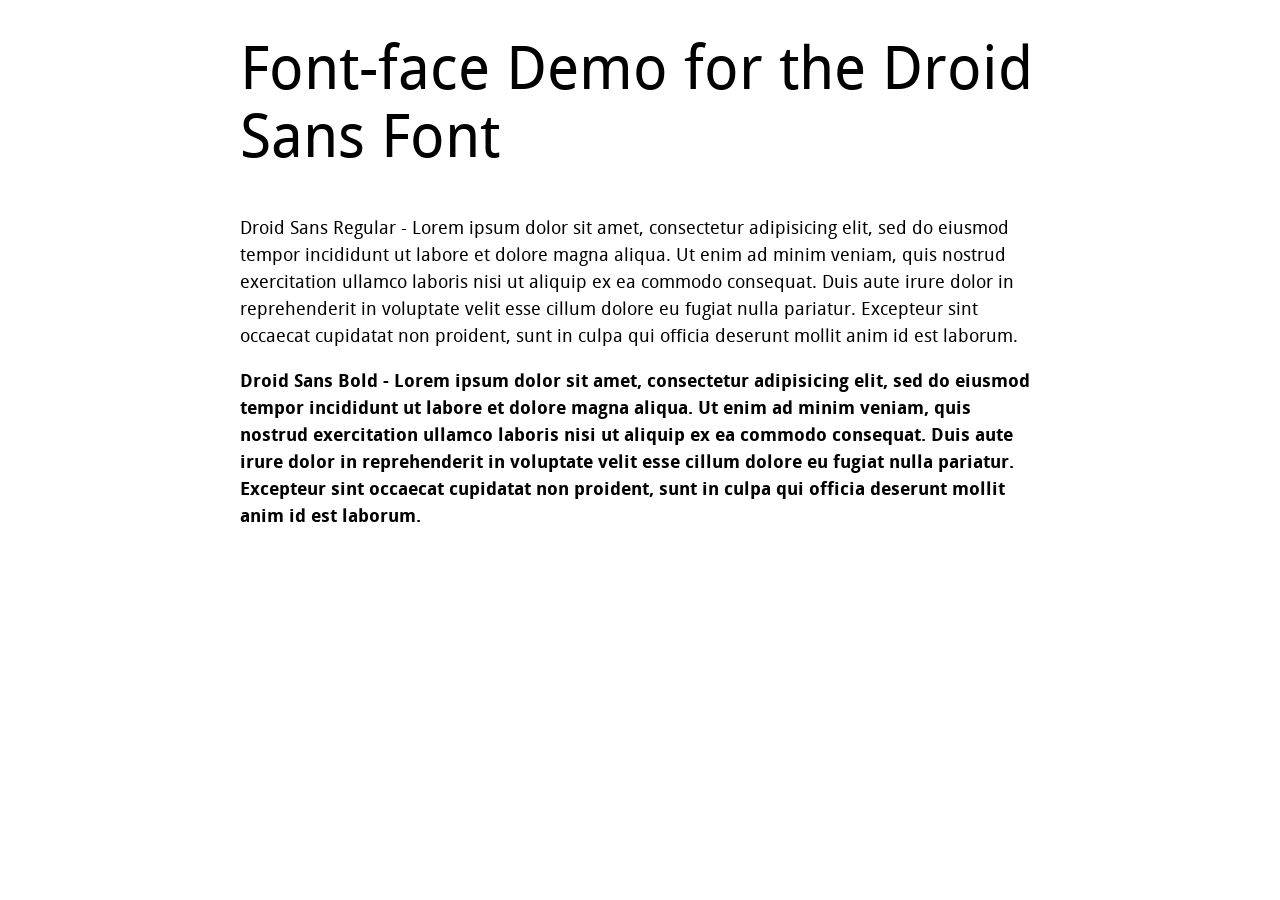
<file: source_files/assets/fonts/Droid-Sans/demo.html>
<!DOCTYPE html PUBLIC "-//W3C//DTD XHTML 1.0 Strict//EN"
	"http://www.w3.org/TR/xhtml1/DTD/xhtml1-strict.dtd">

<html xmlns="http://www.w3.org/1999/xhtml" xml:lang="en" lang="en">
<head>
	<meta http-equiv="Content-Type" content="text/html; charset=utf-8"/>

	<title>Font Face Demo</title>
	<link rel="stylesheet" href="stylesheet.css" type="text/css" charset="utf-8">
	<style type="text/css" media="screen">
		h1.fontface {font: 60px/68px 'DroidSansRegular', Arial, sans-serif;letter-spacing: 0;}

		p.style1 {font: 18px/27px 'DroidSansRegular', Arial, sans-serif;}
		p.style2 {font: 18px/27px 'DroidSansBold', Arial, sans-serif;}
		
		#container {
			width: 800px;
			margin-left: auto;
			margin-right: auto;
		}
	</style>
</head>

<body>
<div class="boxed">

	<div id="container">
		<h1 class="fontface">Font-face Demo for the Droid Sans Font</h1>
	
	 

	<p class="style1">Droid Sans Regular - Lorem ipsum dolor sit amet, consectetur adipisicing elit, sed do eiusmod tempor incididunt ut labore et dolore magna aliqua. Ut enim ad minim veniam, quis nostrud exercitation ullamco laboris nisi ut aliquip ex ea commodo consequat. Duis aute irure dolor in reprehenderit in voluptate velit esse cillum dolore eu fugiat nulla pariatur. Excepteur sint occaecat cupidatat non proident, sunt in culpa qui officia deserunt mollit anim id est laborum.</p>

	 

	<p class="style2">Droid Sans Bold - Lorem ipsum dolor sit amet, consectetur adipisicing elit, sed do eiusmod tempor incididunt ut labore et dolore magna aliqua. Ut enim ad minim veniam, quis nostrud exercitation ullamco laboris nisi ut aliquip ex ea commodo consequat. Duis aute irure dolor in reprehenderit in voluptate velit esse cillum dolore eu fugiat nulla pariatur. Excepteur sint occaecat cupidatat non proident, sunt in culpa qui officia deserunt mollit anim id est laborum.</p>

		</div>
</body>
</html>
</file>
<file: documentation/assets/blueprint-css/screen.css>
/* -----------------------------------------------------------------------


 Blueprint CSS Framework 0.9
 http://blueprintcss.org

   * Copyright (c) 2007-Present. See LICENSE for more info.
   * See README for instructions on how to use Blueprint.
   * For credits and origins, see AUTHORS.
   * This is a compressed file. See the sources in the 'src' directory.

----------------------------------------------------------------------- */

/* reset.css */
html, body, div, span, object, iframe, h1, h2, h3, h4, h5, h6, p, blockquote, pre, a, abbr, acronym, address, code, del, dfn, em, img, q, dl, dt, dd, ol, ul, li, fieldset, form, label, legend, table, caption, tbody, tfoot, thead, tr, th, td {margin:0;padding:0;border:0;font-weight:inherit;font-style:inherit;font-size:100%;font-family:inherit;vertical-align:baseline;}
body {line-height:1.5;}
table {border-collapse:separate;border-spacing:0;}
caption, th, td {text-align:left;font-weight:normal;}
table, td, th {vertical-align:middle;}
blockquote:before, blockquote:after, q:before, q:after {content:"";}
blockquote, q {quotes:"" "";}
a img {border:none;}

/* custom.css */
.info { background:#fafcfc; }
.borderTop { border-top: 1px solid #eee;}
.append-0 {padding-right:20px;}

/* typography.css */
body {font-size:80%;color:#222;background:#fff;font-family:"Helvetica Neue", Arial, Helvetica, sans-serif;padding-top:30px;}
h1, h2, h3, h4, h5, h6 {font-weight:normal;color:#111;}
h1 {font-size:2.6em;line-height:1;margin-bottom:0.5em;}
h2 {font-size:1.9em;margin-bottom:0.75em;}
h3 {font-size:1.4em;line-height:1;margin-bottom:1em;}
h4 {font-size:1.1em;line-height:1.25;margin-bottom:1.25em;}
h5 {font-size:1em;font-weight:bold;margin-bottom:1.5em;}
h6 {font-size:1em;font-weight:bold;}
h1 img, h2 img, h3 img, h4 img, h5 img, h6 img {margin:0;}
p {margin:0 0 1.5em;line-height:1.65em;}
p img.left {float:left;margin:1.5em 1.5em 1.5em 0;padding:0;}
p img.right {float:right;margin:1.5em 0 1.5em 1.5em;}
a:focus, a:hover {color:#000;}
a {color:#009;text-decoration:underline;}
blockquote {margin:1.5em;color:#666;font-style:italic;}
strong {font-weight:bold;}
em, dfn {font-style:italic;}
dfn {font-weight:bold;}
sup, sub {line-height:0;}
abbr, acronym {border-bottom:1px dotted #666;}
address {margin:0 0 1.5em;font-style:italic;}
del {color:#666;}
pre {margin:1.5em 0;white-space:pre;}
pre, code, tt {font:13px 'andale mono', 'lucida console', monospace;line-height:1.5;}
li ul, li ol {margin:0 1.5em;}
ul, ol {margin:0 1.5em 1.5em 3.5em;}
ul {list-style-type:disc;}
ol {list-style-type:decimal;}
ol.alpha {list-style:upper-alpha;}
dl {margin:0 0 1.5em 0;}
dl dt {font-weight:bold;}
dd {margin-left:1.5em;}
table {margin-bottom:1.4em;width:100%;}
th {font-weight:bold;}
thead th {background:#c3d9ff;}
th, td, caption {padding:4px 10px 4px 5px;}
tr.even td {background:#e5ecf9;}
tfoot {font-style:italic;}
caption {background:#eee;}
.small {font-size:.85em;margin-bottom:1.875em;line-height:1.875em;}
.large {font-size:1.2em;line-height:2.5em;margin-bottom:1.25em;}
.hide {display:none;}
.quiet {color:#666;}
.loud {color:#000;}
.highlight {background:#ff0;}
.added {background:#060;color:#fff;}
.removed {background:#900;color:#fff;}
.first {margin-left:0;padding-left:0;}
.last {margin-right:0;padding-right:0;}
.top {margin-top:0;padding-top:0;}
.bottom {margin-bottom:0;padding-bottom:0;}
.center {text-align:center;}

/* forms.css */
label {font-weight:bold;}
fieldset {padding:1.4em;margin:0 0 1.5em 0;border:1px solid #ccc;}
legend {font-weight:bold;font-size:1.2em;}
input[type=text], input[type=password], input.text, input.title, textarea, select {background-color:#fff;border:1px solid #bbb;}
input[type=text]:focus, input[type=password]:focus, input.text:focus, input.title:focus, textarea:focus, select:focus {border-color:#666;}
input[type=text], input[type=password], input.text, input.title, textarea, select {margin:0.5em 0;}
input.text, input.title {width:300px;padding:5px;}
input.title {font-size:1.5em;}
textarea {width:390px;height:250px;padding:5px;}
input[type=checkbox], input[type=radio], input.checkbox, input.radio {position:relative;top:.25em;}
form.inline {line-height:3;}
form.inline p {margin-bottom:0;}
.error, .notice, .success {padding:.8em;margin-bottom:1em;border:2px solid #ddd;}
.error {background:#FBE3E4;color:#8a1f11;border-color:#FBC2C4;}
.notice {background:#FFF6BF;color:#514721;border-color:#FFD324;}
.success {background:#E6EFC2;color:#264409;border-color:#C6D880;}
.error a {color:#8a1f11;}
.notice a {color:#514721;}
.success a {color:#264409;}

/* grid.css */
.container {width:790px;margin:0 auto;}
.showgrid {background:url(src/grid.png);}
.column, div.span-1, div.span-2, div.span-3, div.span-4, div.span-5, div.span-6, div.span-7, div.span-8, div.span-9, div.span-10, div.span-11, div.span-12, div.span-13, div.span-14, div.span-15, div.span-16, div.span-17, div.span-18, div.span-19, div.span-20, div.span-21, div.span-22, div.span-23, div.span-24 {float:left;margin-right:10px;}
.last, div.last {margin-right:0;}
.span-1 {width:30px;}
.span-2 {width:70px;}
.span-3 {width:110px;}
.span-4 {width:150px;}
.span-5 {width:190px;}
.span-6 {width:230px;}
.span-7 {width:270px;}
.span-8 {width:310px;}
.span-9 {width:350px;}
.span-10 {width:390px;}
.span-11 {width:430px;}
.span-12 {width:470px;}
.span-13 {width:510px;}
.span-14 {width:550px;}
.span-15 {width:590px;}
.span-16 {width:630px;}
.span-17 {width:670px;}
.span-18 {width:710px;}
.span-19 {width:750px;}
.span-20 {width:790px;}
.span-21 {width:830px;}
.span-22 {width:870px;}
.span-23 {width:910px;}
.span-24, div.span-24 {width:950px;margin:0;}
input.span-1, textarea.span-1, input.span-2, textarea.span-2, input.span-3, textarea.span-3, input.span-4, textarea.span-4, input.span-5, textarea.span-5, input.span-6, textarea.span-6, input.span-7, textarea.span-7, input.span-8, textarea.span-8, input.span-9, textarea.span-9, input.span-10, textarea.span-10, input.span-11, textarea.span-11, input.span-12, textarea.span-12, input.span-13, textarea.span-13, input.span-14, textarea.span-14, input.span-15, textarea.span-15, input.span-16, textarea.span-16, input.span-17, textarea.span-17, input.span-18, textarea.span-18, input.span-19, textarea.span-19, input.span-20, textarea.span-20, input.span-21, textarea.span-21, input.span-22, textarea.span-22, input.span-23, textarea.span-23, input.span-24, textarea.span-24 {border-left-width:1px!important;border-right-width:1px!important;padding-left:5px!important;padding-right:5px!important;}
input.span-1, textarea.span-1 {width:18px!important;}
input.span-2, textarea.span-2 {width:58px!important;}
input.span-3, textarea.span-3 {width:98px!important;}
input.span-4, textarea.span-4 {width:138px!important;}
input.span-5, textarea.span-5 {width:178px!important;}
input.span-6, textarea.span-6 {width:218px!important;}
input.span-7, textarea.span-7 {width:258px!important;}
input.span-8, textarea.span-8 {width:298px!important;}
input.span-9, textarea.span-9 {width:338px!important;}
input.span-10, textarea.span-10 {width:378px!important;}
input.span-11, textarea.span-11 {width:418px!important;}
input.span-12, textarea.span-12 {width:458px!important;}
input.span-13, textarea.span-13 {width:498px!important;}
input.span-14, textarea.span-14 {width:538px!important;}
input.span-15, textarea.span-15 {width:578px!important;}
input.span-16, textarea.span-16 {width:618px!important;}
input.span-17, textarea.span-17 {width:658px!important;}
input.span-18, textarea.span-18 {width:698px!important;}
input.span-19, textarea.span-19 {width:738px!important;}
input.span-20, textarea.span-20 {width:778px!important;}
input.span-21, textarea.span-21 {width:818px!important;}
input.span-22, textarea.span-22 {width:858px!important;}
input.span-23, textarea.span-23 {width:898px!important;}
input.span-24, textarea.span-24 {width:938px!important;}
.append-1 {padding-right:40px;}
.append-2 {padding-right:80px;}
.append-3 {padding-right:120px;}
.append-4 {padding-right:160px;}
.append-5 {padding-right:200px;}
.append-6 {padding-right:240px;}
.append-7 {padding-right:280px;}
.append-8 {padding-right:320px;}
.append-9 {padding-right:360px;}
.append-10 {padding-right:400px;}
.append-11 {padding-right:440px;}
.append-12 {padding-right:480px;}
.append-13 {padding-right:520px;}
.append-14 {padding-right:560px;}
.append-15 {padding-right:600px;}
.append-16 {padding-right:640px;}
.append-17 {padding-right:680px;}
.append-18 {padding-right:720px;}
.append-19 {padding-right:760px;}
.append-20 {padding-right:800px;}
.append-21 {padding-right:840px;}
.append-22 {padding-right:880px;}
.append-23 {padding-right:920px;}
.prepend-1 {padding-left:40px;}
.prepend-2 {padding-left:80px;}
.prepend-3 {padding-left:120px;}
.prepend-4 {padding-left:160px;}
.prepend-5 {padding-left:200px;}
.prepend-6 {padding-left:240px;}
.prepend-7 {padding-left:280px;}
.prepend-8 {padding-left:320px;}
.prepend-9 {padding-left:360px;}
.prepend-10 {padding-left:400px;}
.prepend-11 {padding-left:440px;}
.prepend-12 {padding-left:480px;}
.prepend-13 {padding-left:520px;}
.prepend-14 {padding-left:560px;}
.prepend-15 {padding-left:600px;}
.prepend-16 {padding-left:640px;}
.prepend-17 {padding-left:680px;}
.prepend-18 {padding-left:720px;}
.prepend-19 {padding-left:760px;}
.prepend-20 {padding-left:800px;}
.prepend-21 {padding-left:840px;}
.prepend-22 {padding-left:880px;}
.prepend-23 {padding-left:920px;}
div.border {padding-right:4px;margin-right:5px;border-right:1px solid #eee;}
div.colborder {padding-right:24px;margin-right:25px;border-right:1px solid #eee;}
div.colborderTop {border-top:1px solid #eee;}
.pull-1 {margin-left:-40px;}
.pull-2 {margin-left:-80px;}
.pull-3 {margin-left:-120px;}
.pull-4 {margin-left:-160px;}
.pull-5 {margin-left:-200px;}
.pull-6 {margin-left:-240px;}
.pull-7 {margin-left:-280px;}
.pull-8 {margin-left:-320px;}
.pull-9 {margin-left:-360px;}
.pull-10 {margin-left:-400px;}
.pull-11 {margin-left:-440px;}
.pull-12 {margin-left:-480px;}
.pull-13 {margin-left:-520px;}
.pull-14 {margin-left:-560px;}
.pull-15 {margin-left:-600px;}
.pull-16 {margin-left:-640px;}
.pull-17 {margin-left:-680px;}
.pull-18 {margin-left:-720px;}
.pull-19 {margin-left:-760px;}
.pull-20 {margin-left:-800px;}
.pull-21 {margin-left:-840px;}
.pull-22 {margin-left:-880px;}
.pull-23 {margin-left:-920px;}
.pull-24 {margin-left:-960px;}
.pull-1, .pull-2, .pull-3, .pull-4, .pull-5, .pull-6, .pull-7, .pull-8, .pull-9, .pull-10, .pull-11, .pull-12, .pull-13, .pull-14, .pull-15, .pull-16, .pull-17, .pull-18, .pull-19, .pull-20, .pull-21, .pull-22, .pull-23, .pull-24 {float:left;position:relative;}
.push-1 {margin:0 -40px 1.5em 40px;}
.push-2 {margin:0 -80px 1.5em 80px;}
.push-3 {margin:0 -120px 1.5em 120px;}
.push-4 {margin:0 -160px 1.5em 160px;}
.push-5 {margin:0 -200px 1.5em 200px;}
.push-6 {margin:0 -240px 1.5em 240px;}
.push-7 {margin:0 -280px 1.5em 280px;}
.push-8 {margin:0 -320px 1.5em 320px;}
.push-9 {margin:0 -360px 1.5em 360px;}
.push-10 {margin:0 -400px 1.5em 400px;}
.push-11 {margin:0 -440px 1.5em 440px;}
.push-12 {margin:0 -480px 1.5em 480px;}
.push-13 {margin:0 -520px 1.5em 520px;}
.push-14 {margin:0 -560px 1.5em 560px;}
.push-15 {margin:0 -600px 1.5em 600px;}
.push-16 {margin:0 -640px 1.5em 640px;}
.push-17 {margin:0 -680px 1.5em 680px;}
.push-18 {margin:0 -720px 1.5em 720px;}
.push-19 {margin:0 -760px 1.5em 760px;}
.push-20 {margin:0 -800px 1.5em 800px;}
.push-21 {margin:0 -840px 1.5em 840px;}
.push-22 {margin:0 -880px 1.5em 880px;}
.push-23 {margin:0 -920px 1.5em 920px;}
.push-24 {margin:0 -960px 1.5em 960px;}
.push-1, .push-2, .push-3, .push-4, .push-5, .push-6, .push-7, .push-8, .push-9, .push-10, .push-11, .push-12, .push-13, .push-14, .push-15, .push-16, .push-17, .push-18, .push-19, .push-20, .push-21, .push-22, .push-23, .push-24 {float:right;position:relative;}
.prepend-top {margin-top:1.5em;}
.append-bottom {margin-bottom:1.5em;}
.box {padding:1.5em;margin-bottom:1.5em;background:#E5ECF9;}
hr {background:#ddd;color:#ddd;clear:both;float:none;width:100%;height:.1em;margin:0 0 1.45em;border:none;}
hr.space {background:#fff;color:#fff;}
.clearfix:after, .container:after {content:"\0020";display:block;height:0;clear:both;visibility:hidden;overflow:hidden;}
.clearfix, .container {display:block;}
.clear {clear:both;}
</file>
<file: documentation/assets/blueprint-css/print.css>
/* -----------------------------------------------------------------------


 Blueprint CSS Framework 0.9
 http://blueprintcss.org

   * Copyright (c) 2007-Present. See LICENSE for more info.
   * See README for instructions on how to use Blueprint.
   * For credits and origins, see AUTHORS.
   * This is a compressed file. See the sources in the 'src' directory.

----------------------------------------------------------------------- */

/* print.css */
body {line-height:1.5;font-family:"Helvetica Neue", Arial, Helvetica, sans-serif;color:#000;background:none;font-size:10pt;}
.container {background:none;}
hr {background:#ccc;color:#ccc;width:100%;height:2px;margin:2em 0;padding:0;border:none;}
hr.space {background:#fff;color:#fff;}
h1, h2, h3, h4, h5, h6 {font-family:"Helvetica Neue", Arial, "Lucida Grande", sans-serif;}
code {font:.9em "Courier New", Monaco, Courier, monospace;}
img {float:left;margin:1.5em 1.5em 1.5em 0;}
a img {border:none;}
p img.top {margin-top:0;}
blockquote {margin:1.5em;padding:1em;font-style:italic;font-size:.9em;}
.small {font-size:.9em;}
.large {font-size:1.1em;}
.quiet {color:#999;}
.hide {display:none;}
a:link, a:visited {background:transparent;font-weight:700;text-decoration:underline;}
a:link:after, a:visited:after {content:" (" attr(href) ")";font-size:90%;}
</file>
<file: documentation/assets/blueprint-css/ie.css>
/* -----------------------------------------------------------------------


 Blueprint CSS Framework 0.9
 http://blueprintcss.org

   * Copyright (c) 2007-Present. See LICENSE for more info.
   * See README for instructions on how to use Blueprint.
   * For credits and origins, see AUTHORS.
   * This is a compressed file. See the sources in the 'src' directory.

----------------------------------------------------------------------- */

/* ie.css */
body {text-align:center;}
.container {text-align:left;}
* html .column, * html div.span-1, * html div.span-2, * html div.span-3, * html div.span-4, * html div.span-5, * html div.span-6, * html div.span-7, * html div.span-8, * html div.span-9, * html div.span-10, * html div.span-11, * html div.span-12, * html div.span-13, * html div.span-14, * html div.span-15, * html div.span-16, * html div.span-17, * html div.span-18, * html div.span-19, * html div.span-20, * html div.span-21, * html div.span-22, * html div.span-23, * html div.span-24 {overflow-x:hidden;}
* html legend {margin:0px -8px 16px 0;padding:0;}
ol {margin-left:2em;}
sup {vertical-align:text-top;}
sub {vertical-align:text-bottom;}
html>body p code {*white-space:normal;}
hr {margin:-8px auto 11px;}
img {-ms-interpolation-mode:bicubic;}
.clearfix, .container {display:inline-block;}
* html .clearfix, * html .container {height:1%;}
fieldset {padding-top:0;}
input.text, input.title {background-color:#fff;border:1px solid #bbb;}
input.text:focus, input.title:focus {border-color:#666;}
input.text, input.title, textarea, select {margin:0.5em 0;}
input.checkbox, input.radio {position:relative;top:.25em;}
form.inline div, form.inline p {vertical-align:middle;}
form.inline label {position:relative;top:-0.25em;}
form.inline input.checkbox, form.inline input.radio, form.inline input.button, form.inline button {margin:0.5em 0;}
button, input.button {position:relative;top:0.25em;}
</file>
<file: documentation/assets/blueprint-css/plugins/fancy-type/screen.css>
/* -------------------------------------------------------------- 
  
   fancy-type.css
   * Lots of pretty advanced classes for manipulating text.
   
   See the Readme file in this folder for additional instructions.

-------------------------------------------------------------- */

/* Indentation instead of line shifts for sibling paragraphs. */
   /* p + p { text-indent:2em; margin-top:-1.5em; } */
   form p + p  { text-indent: 0; } /* Don't want this in forms. */
   

/* For great looking type, use this code instead of asdf: 
   <span class="alt">asdf</span>  
   Best used on prepositions and ampersands. */
  
.alt { 
  color: #666; 
  font-family: "Warnock Pro", "Goudy Old Style","Palatino","Book Antiqua", Georgia, serif; 
  font-style: italic;
  font-weight: normal;
}


/* For great looking quote marks in titles, replace "asdf" with:
   <span class="dquo">&#8220;</span>asdf&#8221;
   (That is, when the title starts with a quote mark). 
   (You may have to change this value depending on your font size). */  
   
.dquo { margin-left: -.5em; } 


/* Reduced size type with incremental leading
   (http://www.markboulton.co.uk/journal/comments/incremental_leading/)

   This could be used for side notes. For smaller type, you don't necessarily want to 
   follow the 1.5x vertical rhythm -- the line-height is too much. 
   
   Using this class, it reduces your font size and line-height so that for 
   every four lines of normal sized type, there is five lines of the sidenote. eg:

   New type size in em's:
     10px (wanted side note size) / 12px (existing base size) = 0.8333 (new type size in ems)

   New line-height value:
     12px x 1.5 = 18px (old line-height)
     18px x 4 = 72px 
     72px / 5 = 14.4px (new line height)
     14.4px / 10px = 1.44 (new line height in em's) */

p.incr, .incr p {
	font-size: 10px;
	line-height: 1.44em;  
	margin-bottom: 1.5em;
}


/* Surround uppercase words and abbreviations with this class.
   Based on work by Jørgen Arnor Gårdsø Lom [http://twistedintellect.com/] */
   
.caps { 
  font-variant: small-caps; 
  letter-spacing: 1px; 
  text-transform: lowercase; 
  font-size:1.2em;
  line-height:1%;
  font-weight:bold;
  padding:0 2px;
}
</file>
<file: source_files/assets/fonts/Droid-Sans/stylesheet.css>
/* Generated by Font Squirrel (http://www.fontsquirrel.com) on October 29, 2012 09:01:47 AM America/New_York */



@font-face {
    font-family: 'DroidSansRegular';
    src: url('DroidSans-webfont.eot');
    src: url('DroidSans-webfont.eot?#iefix') format('embedded-opentype'),
         url('DroidSans-webfont.woff') format('woff'),
         url('DroidSans-webfont.ttf') format('truetype'),
         url('DroidSans-webfont.svg#DroidSansRegular') format('svg');
    font-weight: normal;
    font-style: normal;

}

@font-face {
    font-family: 'DroidSansBold';
    src: url('DroidSans-Bold-webfont.eot');
    src: url('DroidSans-Bold-webfont.eot?#iefix') format('embedded-opentype'),
         url('DroidSans-Bold-webfont.woff') format('woff'),
         url('DroidSans-Bold-webfont.ttf') format('truetype'),
         url('DroidSans-Bold-webfont.svg#DroidSansBold') format('svg');
    font-weight: normal;
    font-style: normal;

}
</file>
